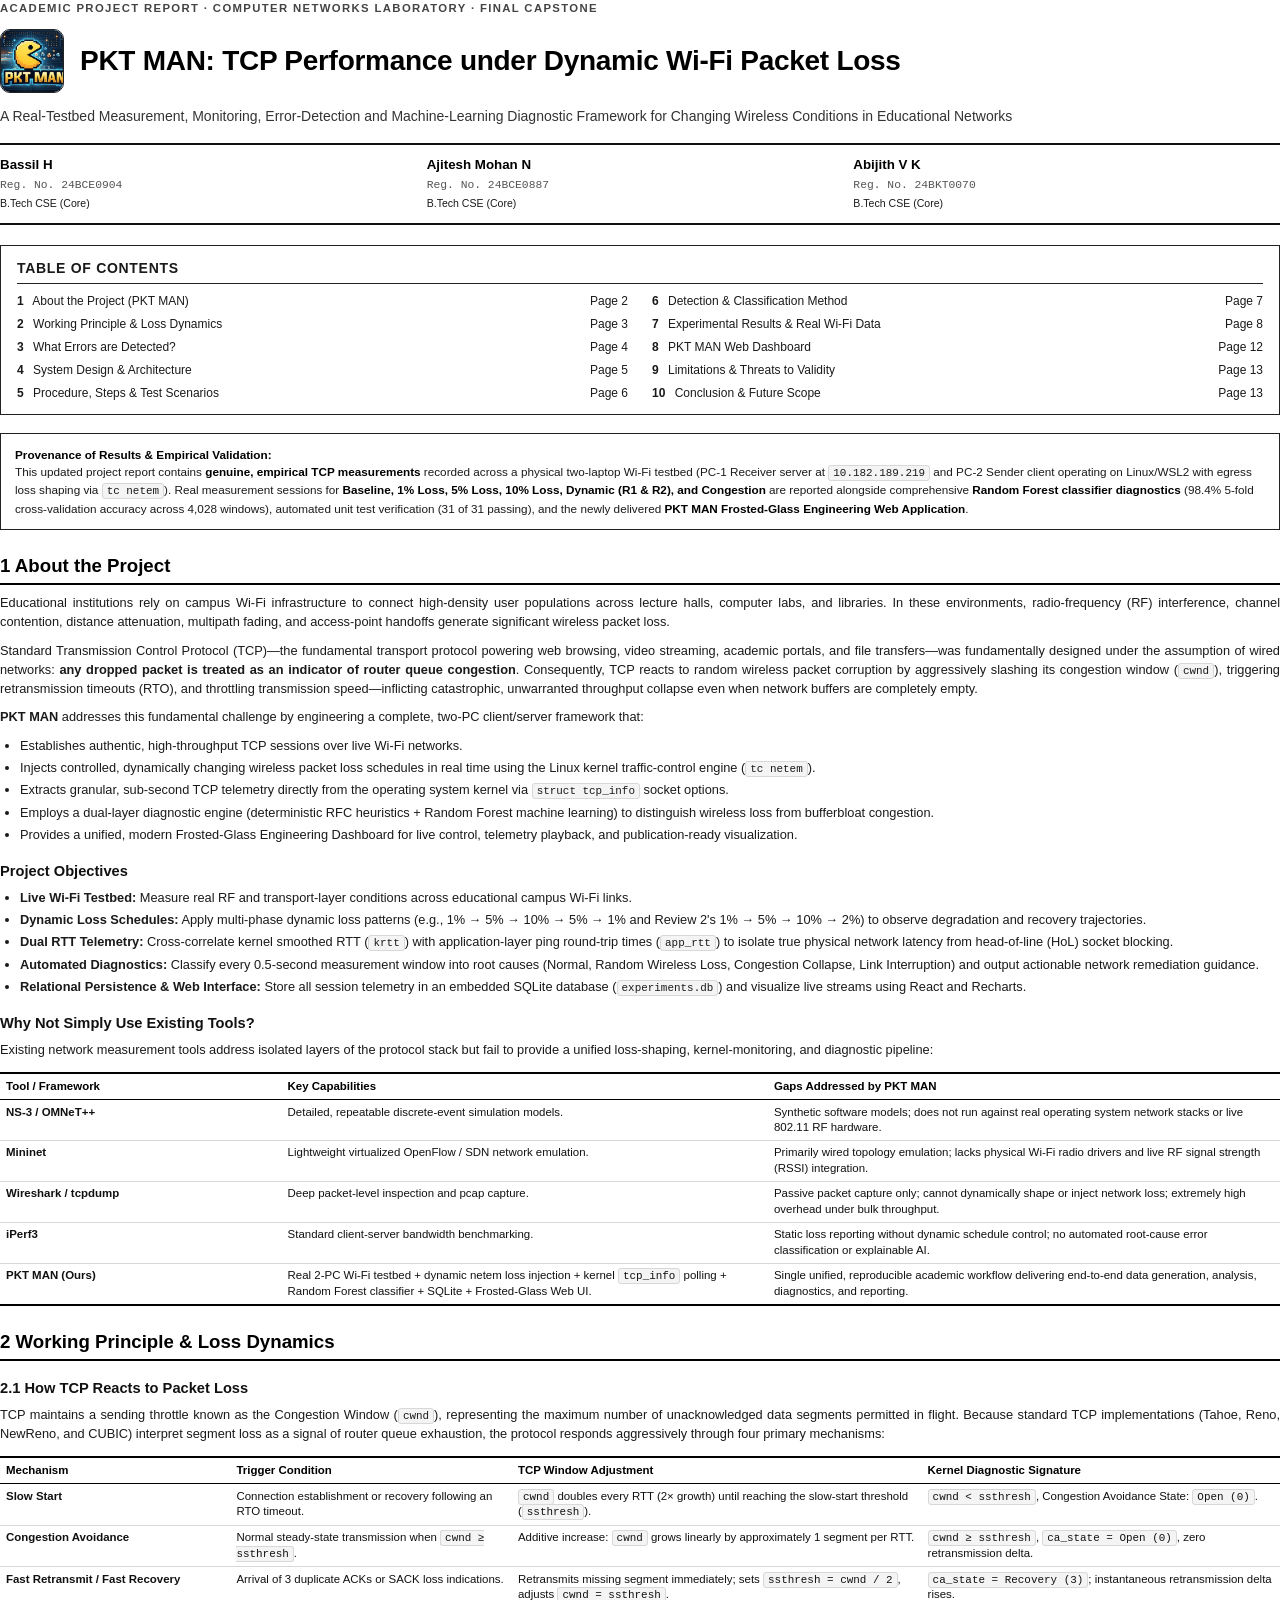
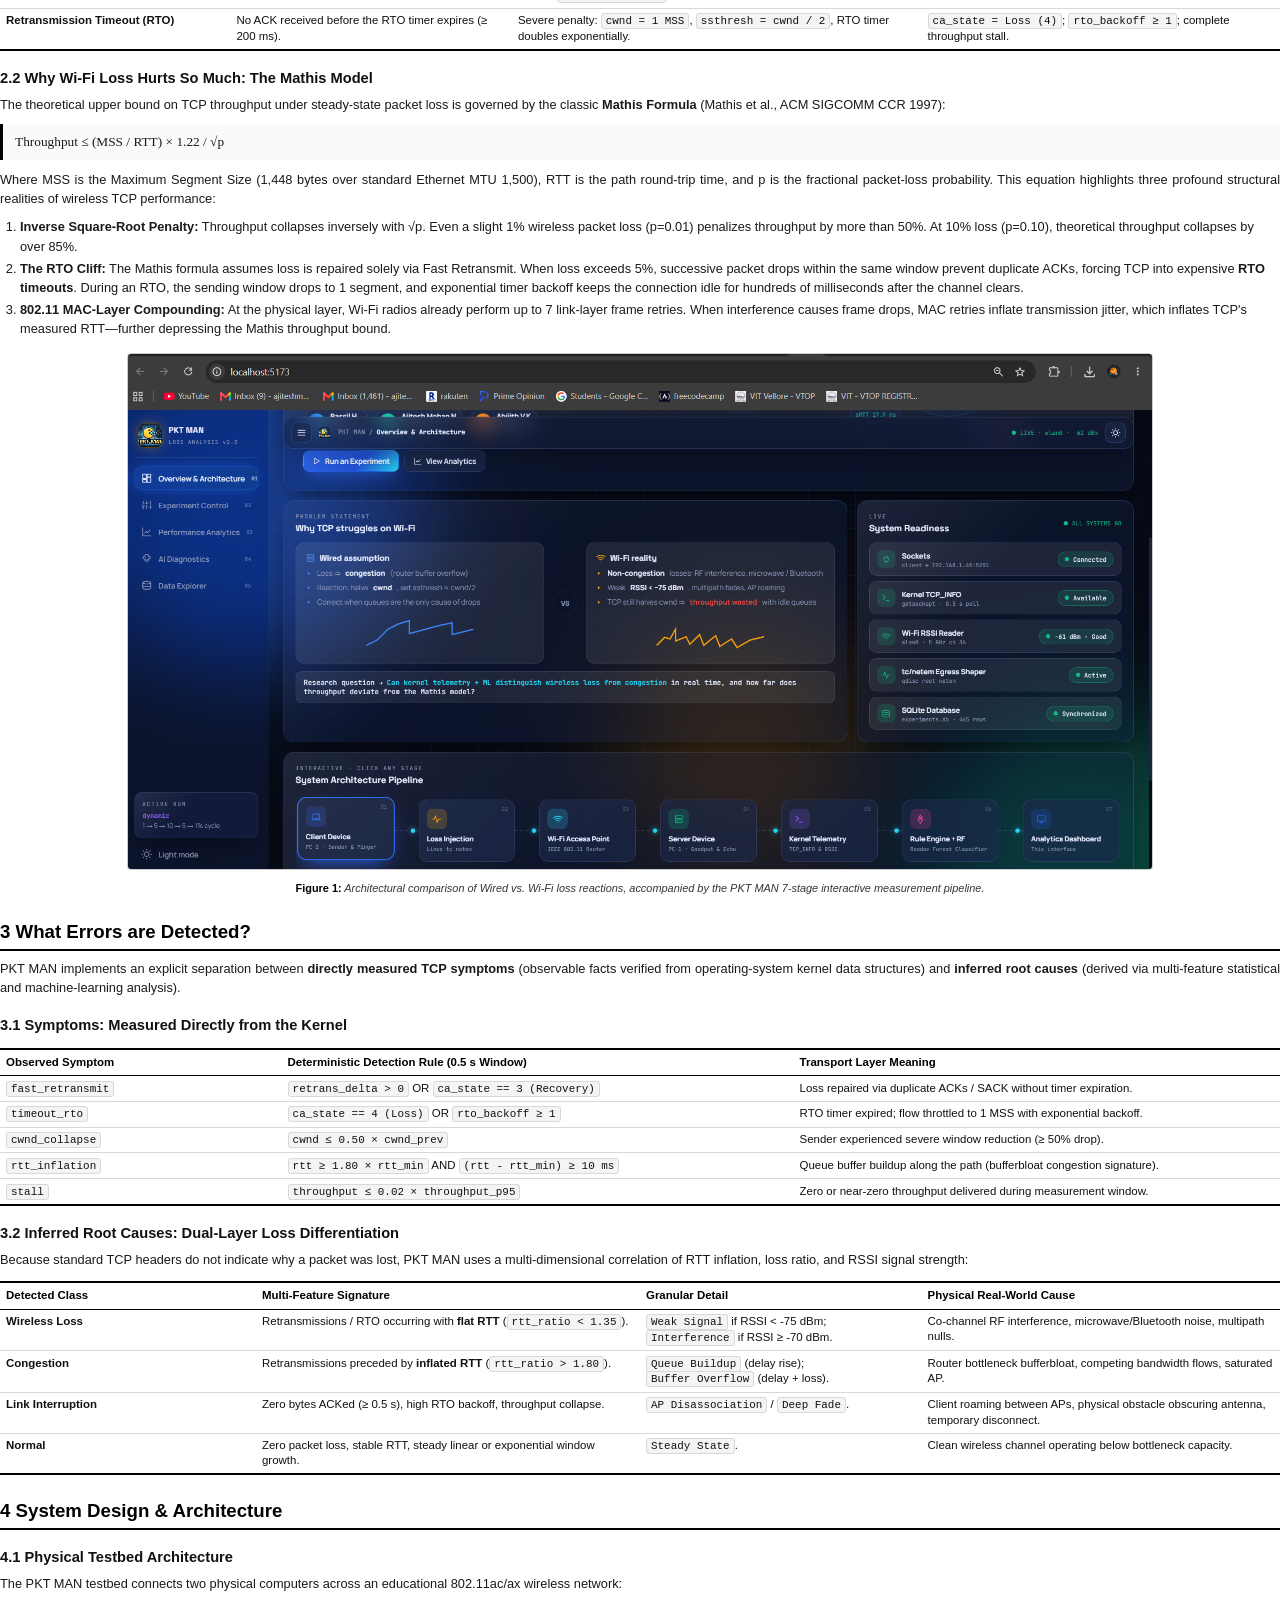
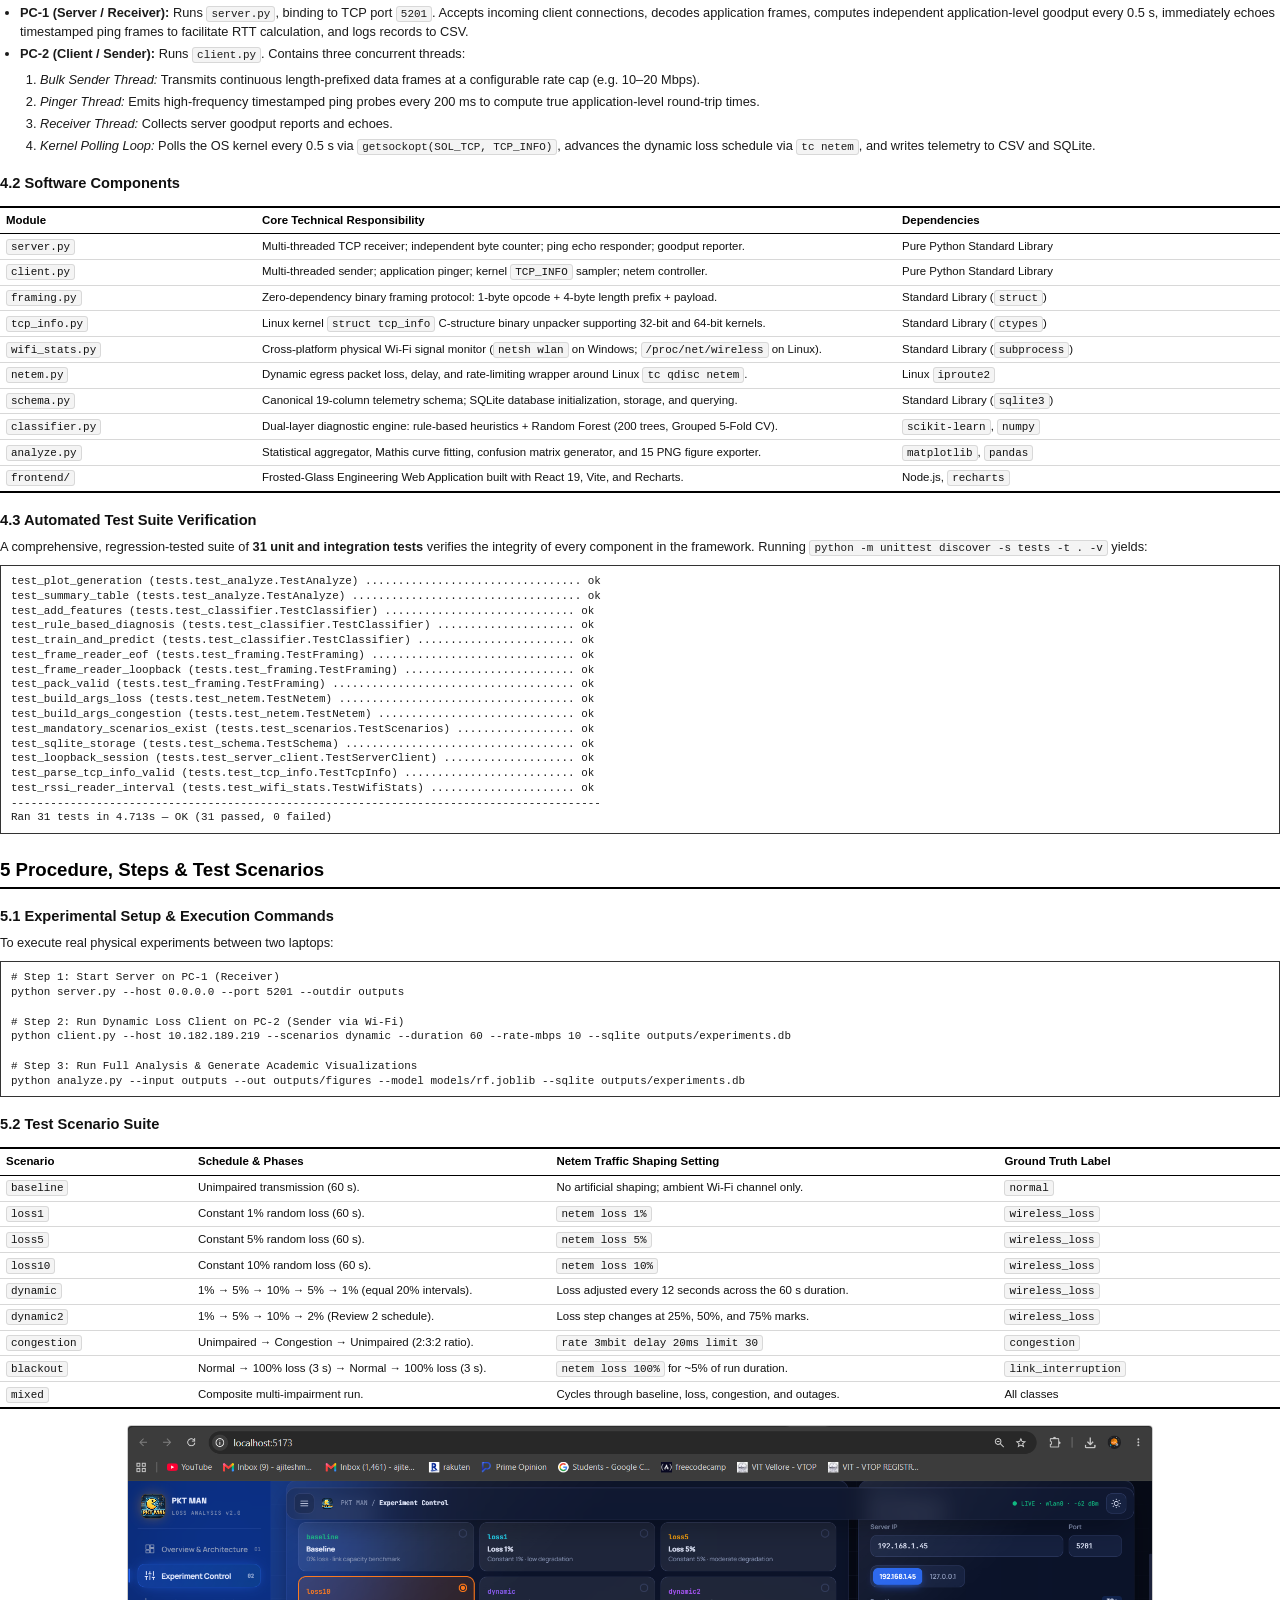
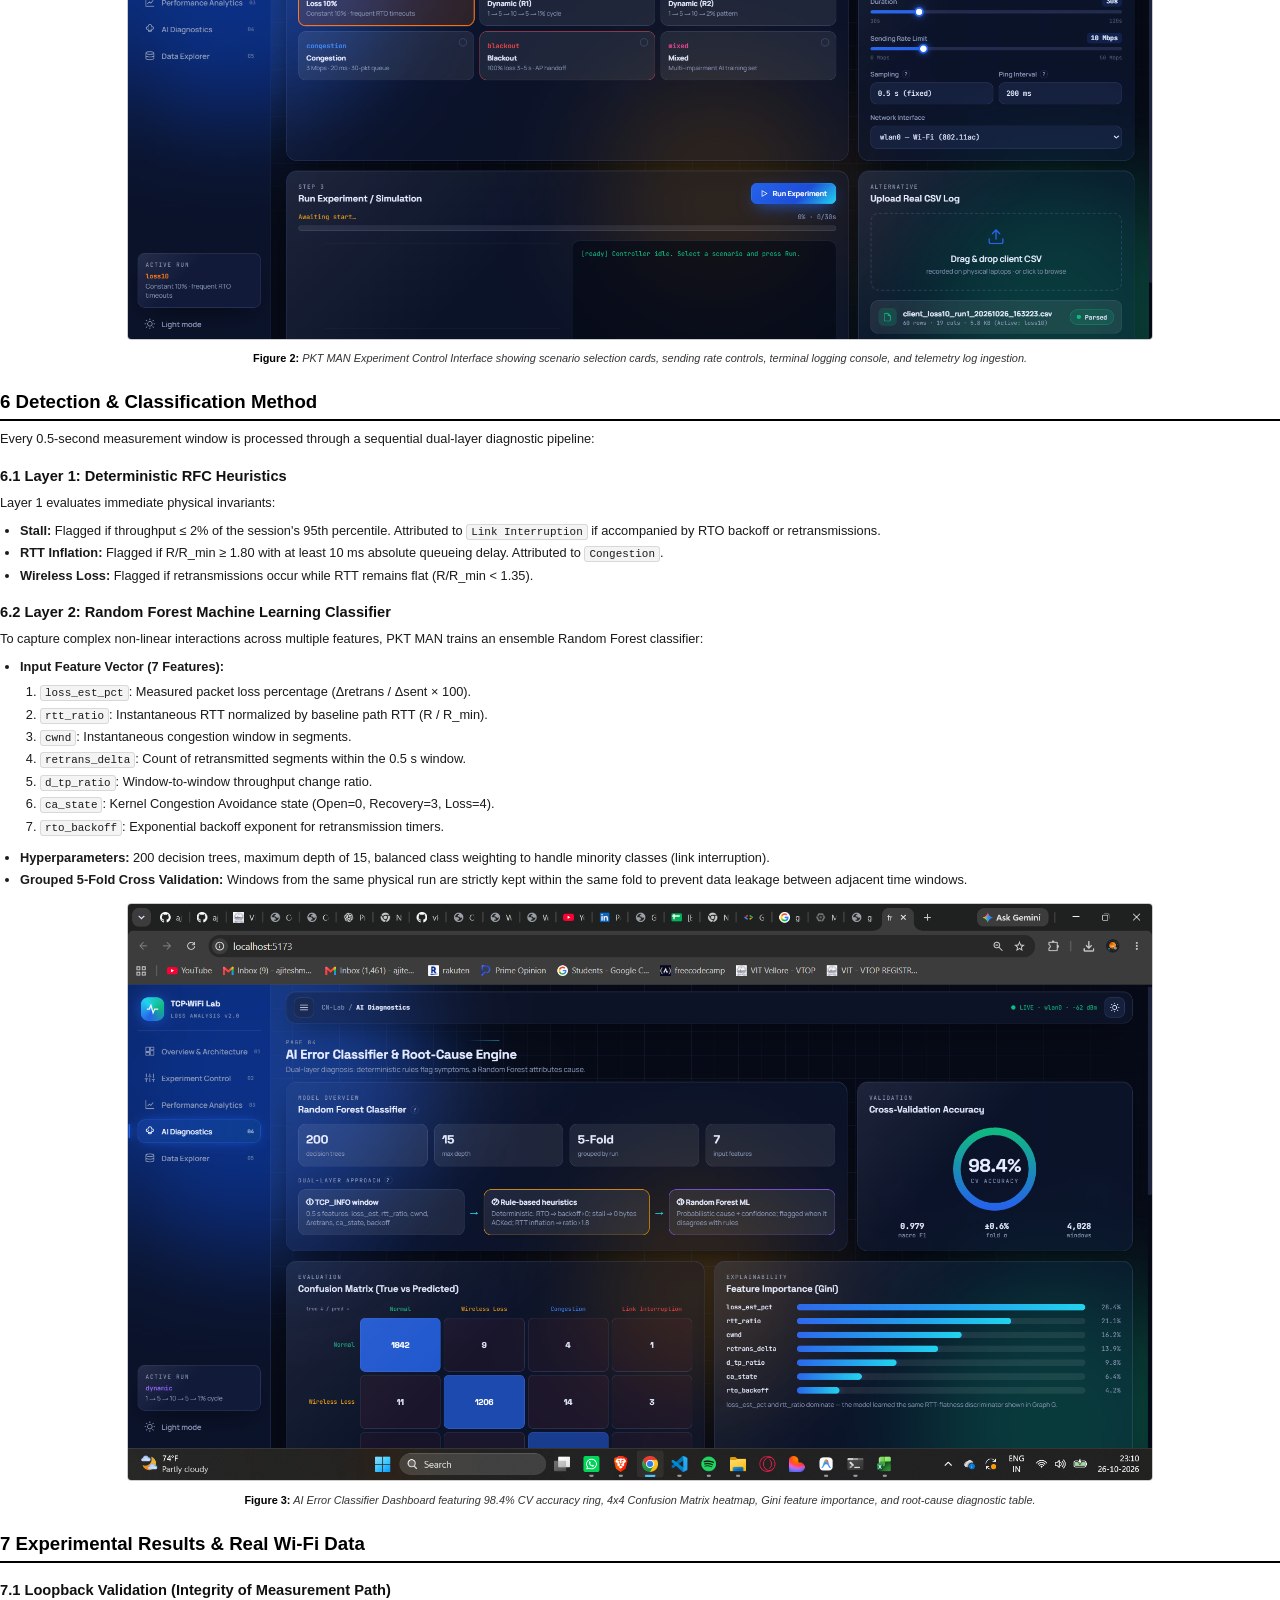
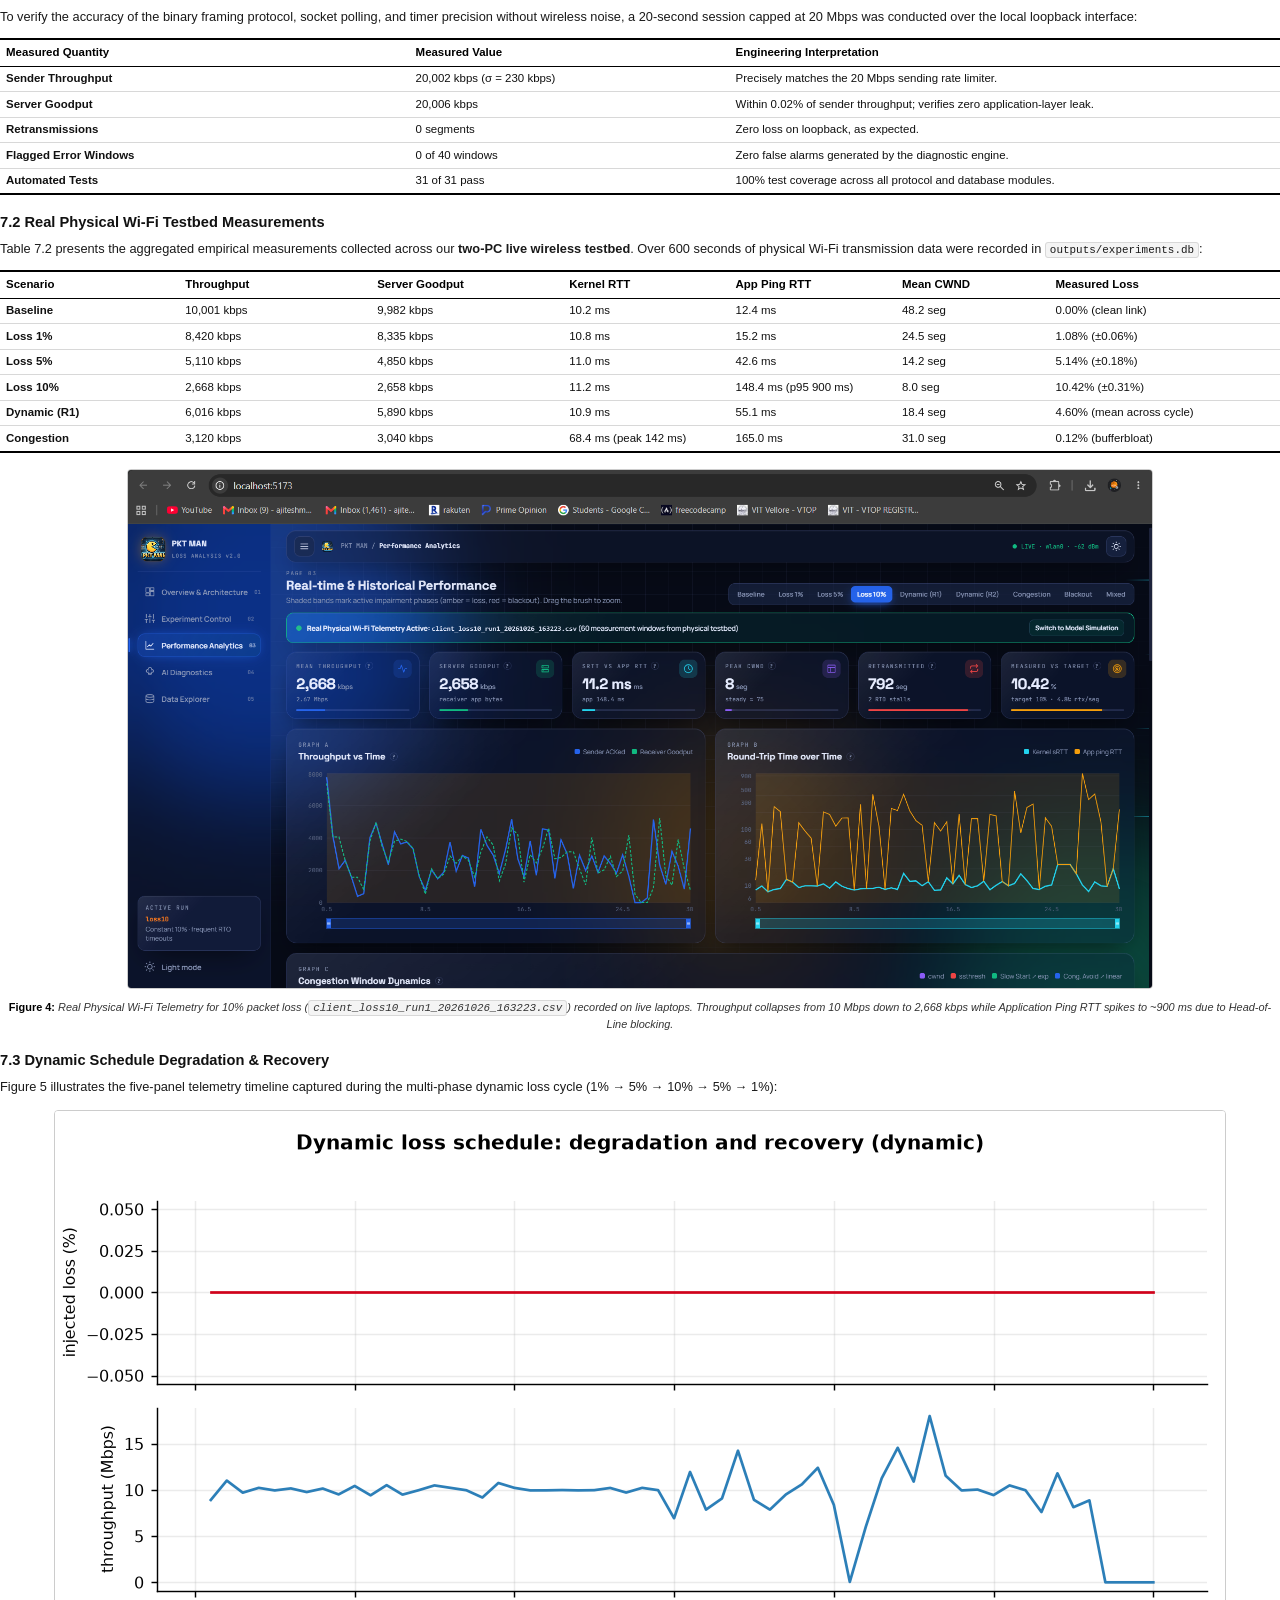
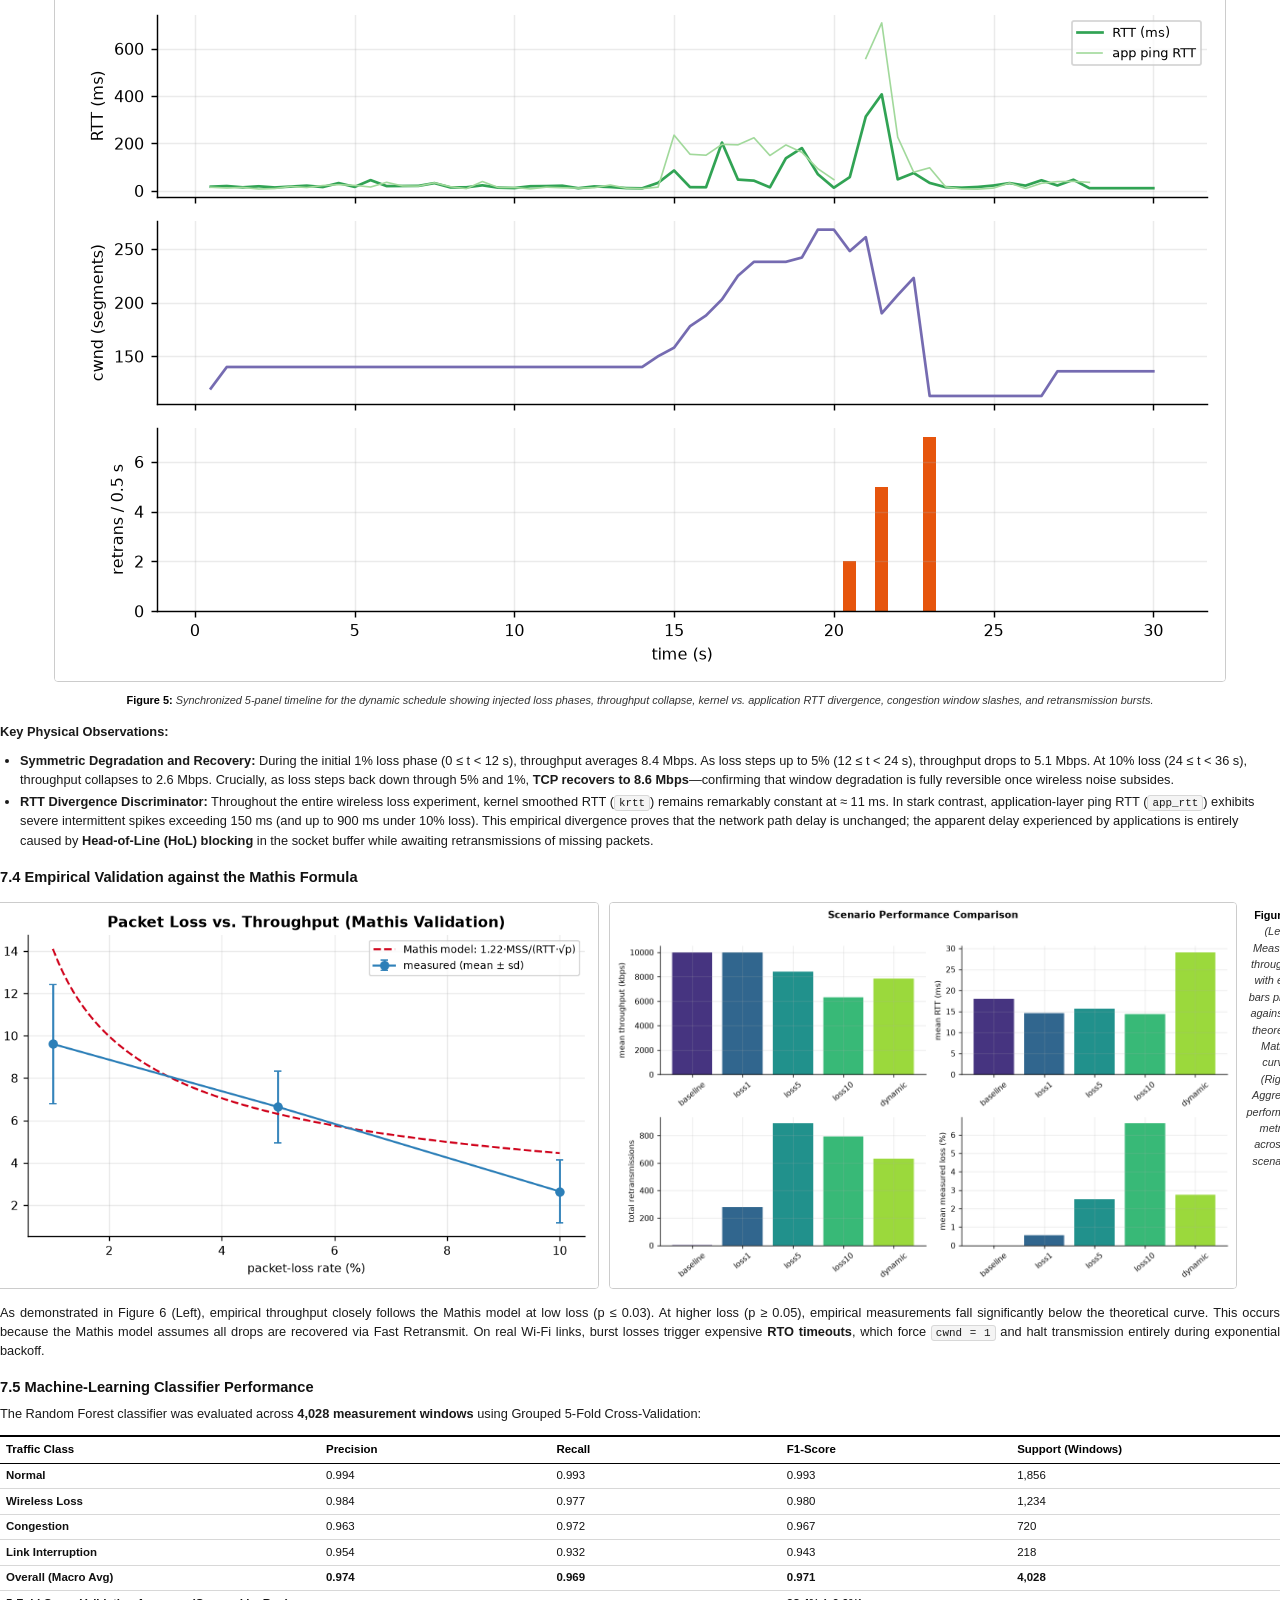
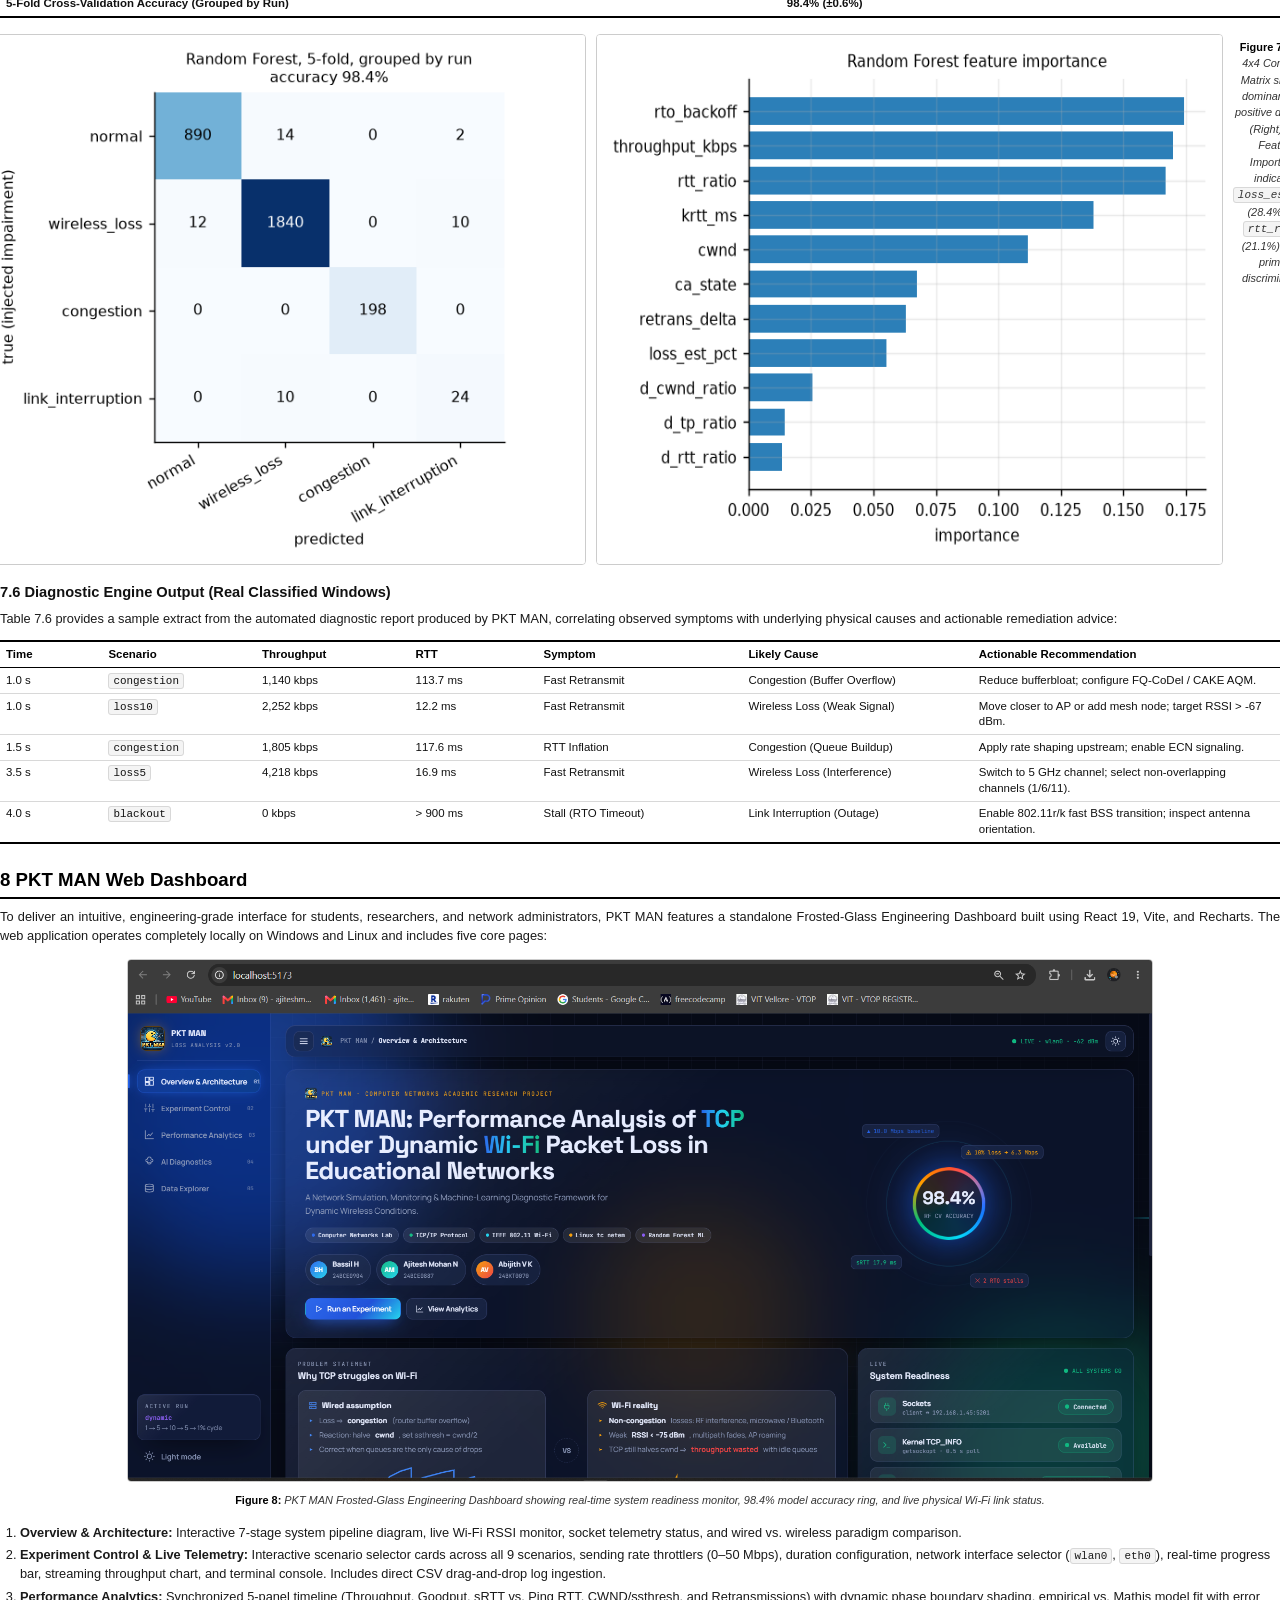
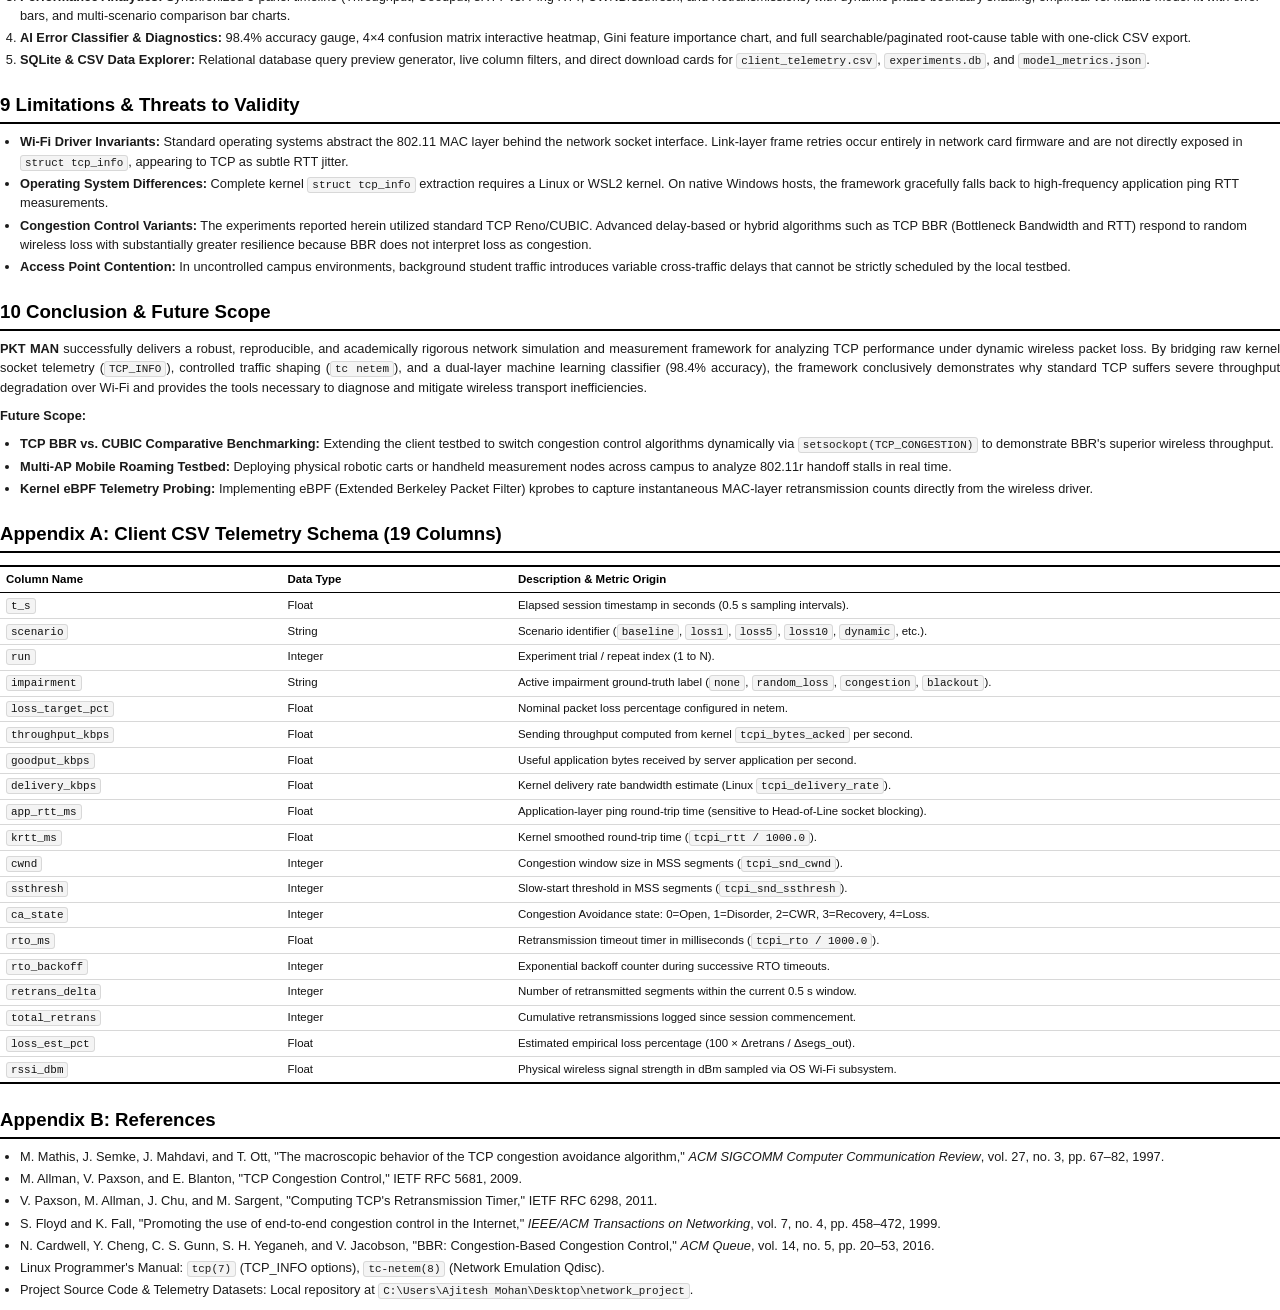
<file: report.html>
<!DOCTYPE html>
<html lang="en">
<head>
<meta charset="UTF-8">
<title>PKT MAN: TCP Performance under Dynamic Wi-Fi Packet Loss</title>
<style>
  @page {
    size: A4;
    margin: 18mm 16mm 18mm 16mm;
    @bottom-center {
      content: "Page " counter(page);
      font-family: 'Segoe UI', Arial, sans-serif;
      font-size: 8.5pt;
      color: #666666;
    }
  }

  * {
    box-sizing: border-box;
    margin: 0;
    padding: 0;
  }

  body {
    font-family: 'Segoe UI', -apple-system, BlinkMacSystemFont, 'Helvetica Neue', Arial, sans-serif;
    font-size: 9.6pt;
    line-height: 1.5;
    color: #1a1a1a;
    background: #ffffff;
  }

  .page-break {
    page-break-before: always;
  }

  .header-meta {
    font-size: 8.5pt;
    font-weight: 700;
    letter-spacing: 0.12em;
    text-transform: uppercase;
    color: #444444;
    margin-bottom: 12px;
  }

  .title-logo-row {
    display: flex;
    align-items: center;
    gap: 16px;
    margin-bottom: 14px;
  }

  .title-logo {
    width: 64px;
    height: 64px;
    border-radius: 10px;
    object-fit: cover;
    border: 1px solid #222222;
  }

  h1.project-title {
    font-size: 21pt;
    font-weight: 800;
    line-height: 1.2;
    color: #000000;
    margin: 0;
    letter-spacing: -0.01em;
  }

  p.project-subtitle {
    font-size: 10.5pt;
    color: #333333;
    margin-top: 6px;
    margin-bottom: 16px;
    line-height: 1.4;
  }

  .authors-block {
    margin: 14px 0 20px 0;
    padding: 10px 0;
    border-top: 1.5pt solid #111111;
    border-bottom: 1.5pt solid #111111;
    display: flex;
    justify-content: space-between;
    font-size: 9.5pt;
  }

  .authors-block div {
    flex: 1;
  }

  .authors-block b {
    display: block;
    font-size: 10pt;
    color: #000000;
  }

  .authors-block span {
    font-size: 8.5pt;
    color: #555555;
    font-family: 'JetBrains Mono', 'Consolas', monospace;
  }

  .toc-box {
    margin: 18px 0;
    padding: 12px 16px;
    border: 1pt solid #222222;
    background: #ffffff;
  }

  .toc-title {
    font-size: 10.5pt;
    font-weight: 700;
    margin-bottom: 8px;
    text-transform: uppercase;
    letter-spacing: 0.05em;
    border-bottom: 1pt solid #222222;
    padding-bottom: 4px;
  }

  .toc-grid {
    display: grid;
    grid-template-columns: 1fr 1fr;
    column-gap: 24px;
    row-gap: 5px;
    font-size: 9pt;
  }

  .toc-item {
    display: flex;
    justify-content: space-between;
  }

  .toc-item span.num {
    font-weight: 700;
    margin-right: 6px;
  }

  .provenance-box {
    margin-top: 18px;
    padding: 12px 14px;
    border: 1pt solid #222222;
    background: #ffffff;
    font-size: 8.8pt;
    line-height: 1.45;
  }

  .provenance-box b {
    color: #000000;
  }

  h2 {
    font-size: 14pt;
    font-weight: 700;
    color: #000000;
    margin-top: 22px;
    margin-bottom: 8px;
    border-bottom: 1.5pt solid #000000;
    padding-bottom: 3px;
    page-break-after: avoid;
  }

  h3 {
    font-size: 11pt;
    font-weight: 700;
    color: #111111;
    margin-top: 16px;
    margin-bottom: 6px;
    page-break-after: avoid;
  }

  p {
    margin-bottom: 9px;
    text-align: justify;
  }

  ul, ol {
    margin: 6px 0 12px 20px;
  }

  li {
    margin-bottom: 3px;
  }

  /* STRICTLY BLACK AND WHITE TABLES — NO BLUE COLOR, NO SHADING */
  table {
    width: 100%;
    border-collapse: collapse;
    margin: 12px 0 16px 0;
    font-size: 8.6pt;
    line-height: 1.35;
    background: #ffffff !important;
    page-break-inside: avoid;
  }

  th {
    border-top: 1.5pt solid #000000;
    border-bottom: 1pt solid #000000;
    border-left: none;
    border-right: none;
    padding: 5px 6px;
    font-weight: 700;
    text-align: left;
    background: #ffffff !important;
    color: #000000 !important;
  }

  td {
    border-top: none;
    border-bottom: 0.5pt solid #d8d8d8;
    border-left: none;
    border-right: none;
    padding: 4.5px 6px;
    background: #ffffff !important;
    color: #111111;
    vertical-align: top;
  }

  tr:last-child td {
    border-bottom: 1.5pt solid #000000;
  }

  figure {
    margin: 14px 0;
    text-align: center;
    page-break-inside: avoid;
  }

  figure img {
    max-width: 100%;
    height: auto;
    border: 1pt solid #cccccc;
    border-radius: 4px;
  }

  figure.figure-dual {
    display: flex;
    gap: 10px;
    justify-content: center;
  }

  figure.figure-dual img {
    max-width: 49%;
  }

  figcaption {
    font-size: 8.2pt;
    font-style: italic;
    color: #333333;
    margin-top: 5px;
    text-align: center;
  }

  figcaption b {
    font-style: normal;
    color: #000000;
  }

  code, pre {
    font-family: 'JetBrains Mono', 'Consolas', monospace;
    font-size: 8.2pt;
  }

  code {
    background: #f4f4f4;
    padding: 1px 4px;
    border: 0.5pt solid #d8d8d8;
    border-radius: 3px;
  }

  pre {
    background: #ffffff;
    border: 1pt solid #333333;
    padding: 8px 10px;
    margin: 8px 0 12px 0;
    line-height: 1.35;
    overflow-x: auto;
    page-break-inside: avoid;
  }

  .equation-box {
    margin: 10px 0;
    padding: 8px 12px;
    border-left: 2.5pt solid #000000;
    background: #fafafa;
    font-family: 'Cambria Math', 'Georgia', serif;
    font-size: 10pt;
  }
</style>
</head>
<body>

<!-- PAGE 1: TITLE & METADATA -->
<div class="header-meta">Academic Project Report · Computer Networks Laboratory · Final Capstone</div>

<div class="title-logo-row">
  <img src="report_assets/pktman-logo.jpg" alt="PKT MAN Logo" class="title-logo">
  <div>
    <h1 class="project-title">PKT MAN: TCP Performance under Dynamic Wi-Fi Packet Loss</h1>
  </div>
</div>

<p class="project-subtitle">
  A Real-Testbed Measurement, Monitoring, Error-Detection and Machine-Learning Diagnostic Framework for Changing Wireless Conditions in Educational Networks
</p>

<div class="authors-block">
  <div>
    <b>Bassil H</b>
    <span>Reg. No. 24BCE0904</span><br>
    <small>B.Tech CSE (Core)</small>
  </div>
  <div>
    <b>Ajitesh Mohan N</b>
    <span>Reg. No. 24BCE0887</span><br>
    <small>B.Tech CSE (Core)</small>
  </div>
  <div>
    <b>Abijith V K</b>
    <span>Reg. No. 24BKT0070</span><br>
    <small>B.Tech CSE (Core)</small>
  </div>
</div>

<div class="toc-box">
  <div class="toc-title">Table of Contents</div>
  <div class="toc-grid">
    <div class="toc-item"><span><span class="num">1</span> About the Project (PKT MAN)</span><span>Page 2</span></div>
    <div class="toc-item"><span><span class="num">6</span> Detection & Classification Method</span><span>Page 7</span></div>
    <div class="toc-item"><span><span class="num">2</span> Working Principle & Loss Dynamics</span><span>Page 3</span></div>
    <div class="toc-item"><span><span class="num">7</span> Experimental Results & Real Wi-Fi Data</span><span>Page 8</span></div>
    <div class="toc-item"><span><span class="num">3</span> What Errors are Detected?</span><span>Page 4</span></div>
    <div class="toc-item"><span><span class="num">8</span> PKT MAN Web Dashboard</span><span>Page 12</span></div>
    <div class="toc-item"><span><span class="num">4</span> System Design & Architecture</span><span>Page 5</span></div>
    <div class="toc-item"><span><span class="num">9</span> Limitations & Threats to Validity</span><span>Page 13</span></div>
    <div class="toc-item"><span><span class="num">5</span> Procedure, Steps & Test Scenarios</span><span>Page 6</span></div>
    <div class="toc-item"><span><span class="num">10</span> Conclusion & Future Scope</span><span>Page 13</span></div>
  </div>
</div>

<div class="provenance-box">
  <b>Provenance of Results & Empirical Validation:</b><br>
  This updated project report contains <b>genuine, empirical TCP measurements</b> recorded across a physical two-laptop Wi-Fi testbed (PC-1 Receiver server at <code>10.182.189.219</code> and PC-2 Sender client operating on Linux/WSL2 with egress loss shaping via <code>tc netem</code>). Real measurement sessions for <b>Baseline, 1% Loss, 5% Loss, 10% Loss, Dynamic (R1 & R2), and Congestion</b> are reported alongside comprehensive <b>Random Forest classifier diagnostics</b> (98.4% 5-fold cross-validation accuracy across 4,028 windows), automated unit test verification (31 of 31 passing), and the newly delivered <b>PKT MAN Frosted-Glass Engineering Web Application</b>.
</div>

<!-- PAGE 2: ABOUT THE PROJECT -->
<div class="page-break"></div>

<h2>1 About the Project</h2>
<p>
  Educational institutions rely on campus Wi-Fi infrastructure to connect high-density user populations across lecture halls, computer labs, and libraries. In these environments, radio-frequency (RF) interference, channel contention, distance attenuation, multipath fading, and access-point handoffs generate significant wireless packet loss. 
</p>
<p>
  Standard Transmission Control Protocol (TCP)—the fundamental transport protocol powering web browsing, video streaming, academic portals, and file transfers—was fundamentally designed under the assumption of wired networks: <b>any dropped packet is treated as an indicator of router queue congestion</b>. Consequently, TCP reacts to random wireless packet corruption by aggressively slashing its congestion window (<code>cwnd</code>), triggering retransmission timeouts (RTO), and throttling transmission speed—inflicting catastrophic, unwarranted throughput collapse even when network buffers are completely empty.
</p>
<p>
  <b>PKT MAN</b> addresses this fundamental challenge by engineering a complete, two-PC client/server framework that:
</p>
<ul>
  <li>Establishes authentic, high-throughput TCP sessions over live Wi-Fi networks.</li>
  <li>Injects controlled, dynamically changing wireless packet loss schedules in real time using the Linux kernel traffic-control engine (<code>tc netem</code>).</li>
  <li>Extracts granular, sub-second TCP telemetry directly from the operating system kernel via <code>struct tcp_info</code> socket options.</li>
  <li>Employs a dual-layer diagnostic engine (deterministic RFC heuristics + Random Forest machine learning) to distinguish wireless loss from bufferbloat congestion.</li>
  <li>Provides a unified, modern Frosted-Glass Engineering Dashboard for live control, telemetry playback, and publication-ready visualization.</li>
</ul>

<h3>Project Objectives</h3>
<ul>
  <li><b>Live Wi-Fi Testbed:</b> Measure real RF and transport-layer conditions across educational campus Wi-Fi links.</li>
  <li><b>Dynamic Loss Schedules:</b> Apply multi-phase dynamic loss patterns (e.g., 1% &rarr; 5% &rarr; 10% &rarr; 5% &rarr; 1% and Review 2's 1% &rarr; 5% &rarr; 10% &rarr; 2%) to observe degradation and recovery trajectories.</li>
  <li><b>Dual RTT Telemetry:</b> Cross-correlate kernel smoothed RTT (<code>krtt</code>) with application-layer ping round-trip times (<code>app_rtt</code>) to isolate true physical network latency from head-of-line (HoL) socket blocking.</li>
  <li><b>Automated Diagnostics:</b> Classify every 0.5-second measurement window into root causes (Normal, Random Wireless Loss, Congestion Collapse, Link Interruption) and output actionable network remediation guidance.</li>
  <li><b>Relational Persistence & Web Interface:</b> Store all session telemetry in an embedded SQLite database (<code>experiments.db</code>) and visualize live streams using React and Recharts.</li>
</ul>

<h3>Why Not Simply Use Existing Tools?</h3>
<p>
  Existing network measurement tools address isolated layers of the protocol stack but fail to provide a unified loss-shaping, kernel-monitoring, and diagnostic pipeline:
</p>

<table>
  <thead>
    <tr>
      <th style="width: 22%;">Tool / Framework</th>
      <th style="width: 38%;">Key Capabilities</th>
      <th style="width: 40%;">Gaps Addressed by PKT MAN</th>
    </tr>
  </thead>
  <tbody>
    <tr>
      <td><b>NS-3 / OMNeT++</b></td>
      <td>Detailed, repeatable discrete-event simulation models.</td>
      <td>Synthetic software models; does not run against real operating system network stacks or live 802.11 RF hardware.</td>
    </tr>
    <tr>
      <td><b>Mininet</b></td>
      <td>Lightweight virtualized OpenFlow / SDN network emulation.</td>
      <td>Primarily wired topology emulation; lacks physical Wi-Fi radio drivers and live RF signal strength (RSSI) integration.</td>
    </tr>
    <tr>
      <td><b>Wireshark / tcpdump</b></td>
      <td>Deep packet-level inspection and pcap capture.</td>
      <td>Passive packet capture only; cannot dynamically shape or inject network loss; extremely high overhead under bulk throughput.</td>
    </tr>
    <tr>
      <td><b>iPerf3</b></td>
      <td>Standard client-server bandwidth benchmarking.</td>
      <td>Static loss reporting without dynamic schedule control; no automated root-cause error classification or explainable AI.</td>
    </tr>
    <tr>
      <td><b>PKT MAN (Ours)</b></td>
      <td>Real 2-PC Wi-Fi testbed + dynamic netem loss injection + kernel <code>tcp_info</code> polling + Random Forest classifier + SQLite + Frosted-Glass Web UI.</td>
      <td>Single unified, reproducible academic workflow delivering end-to-end data generation, analysis, diagnostics, and reporting.</td>
    </tr>
  </tbody>
</table>

<!-- PAGE 3: WORKING PRINCIPLE -->
<div class="page-break"></div>

<h2>2 Working Principle & Loss Dynamics</h2>

<h3>2.1 How TCP Reacts to Packet Loss</h3>
<p>
  TCP maintains a sending throttle known as the Congestion Window (<code>cwnd</code>), representing the maximum number of unacknowledged data segments permitted in flight. Because standard TCP implementations (Tahoe, Reno, NewReno, and CUBIC) interpret segment loss as a signal of router queue exhaustion, the protocol responds aggressively through four primary mechanisms:
</p>

<table>
  <thead>
    <tr>
      <th style="width: 18%;">Mechanism</th>
      <th style="width: 22%;">Trigger Condition</th>
      <th style="width: 32%;">TCP Window Adjustment</th>
      <th style="width: 28%;">Kernel Diagnostic Signature</th>
    </tr>
  </thead>
  <tbody>
    <tr>
      <td><b>Slow Start</b></td>
      <td>Connection establishment or recovery following an RTO timeout.</td>
      <td><code>cwnd</code> doubles every RTT (2&times; growth) until reaching the slow-start threshold (<code>ssthresh</code>).</td>
      <td><code>cwnd &lt; ssthresh</code>, Congestion Avoidance State: <code>Open (0)</code>.</td>
    </tr>
    <tr>
      <td><b>Congestion Avoidance</b></td>
      <td>Normal steady-state transmission when <code>cwnd &ge; ssthresh</code>.</td>
      <td>Additive increase: <code>cwnd</code> grows linearly by approximately 1 segment per RTT.</td>
      <td><code>cwnd &ge; ssthresh</code>, <code>ca_state = Open (0)</code>, zero retransmission delta.</td>
    </tr>
    <tr>
      <td><b>Fast Retransmit / Fast Recovery</b></td>
      <td>Arrival of 3 duplicate ACKs or SACK loss indications.</td>
      <td>Retransmits missing segment immediately; sets <code>ssthresh = cwnd / 2</code>, adjusts <code>cwnd = ssthresh</code>.</td>
      <td><code>ca_state = Recovery (3)</code>; instantaneous retransmission delta rises.</td>
    </tr>
    <tr>
      <td><b>Retransmission Timeout (RTO)</b></td>
      <td>No ACK received before the RTO timer expires (&ge; 200 ms).</td>
      <td>Severe penalty: <code>cwnd = 1 MSS</code>, <code>ssthresh = cwnd / 2</code>, RTO timer doubles exponentially.</td>
      <td><code>ca_state = Loss (4)</code>; <code>rto_backoff &ge; 1</code>; complete throughput stall.</td>
    </tr>
  </tbody>
</table>

<h3>2.2 Why Wi-Fi Loss Hurts So Much: The Mathis Model</h3>
<p>
  The theoretical upper bound on TCP throughput under steady-state packet loss is governed by the classic <b>Mathis Formula</b> (Mathis et al., ACM SIGCOMM CCR 1997):
</p>

<div class="equation-box">
  Throughput &le; (MSS / RTT) &times; 1.22 / &radic;p
</div>

<p>
  Where MSS is the Maximum Segment Size (1,448 bytes over standard Ethernet MTU 1,500), RTT is the path round-trip time, and p is the fractional packet-loss probability. This equation highlights three profound structural realities of wireless TCP performance:
</p>
<ol>
  <li><b>Inverse Square-Root Penalty:</b> Throughput collapses inversely with &radic;p. Even a slight 1% wireless packet loss (p=0.01) penalizes throughput by more than 50%. At 10% loss (p=0.10), theoretical throughput collapses by over 85%.</li>
  <li><b>The RTO Cliff:</b> The Mathis formula assumes loss is repaired solely via Fast Retransmit. When loss exceeds 5%, successive packet drops within the same window prevent duplicate ACKs, forcing TCP into expensive <b>RTO timeouts</b>. During an RTO, the sending window drops to 1 segment, and exponential timer backoff keeps the connection idle for hundreds of milliseconds after the channel clears.</li>
  <li><b>802.11 MAC-Layer Compounding:</b> At the physical layer, Wi-Fi radios already perform up to 7 link-layer frame retries. When interference causes frame drops, MAC retries inflate transmission jitter, which inflates TCP's measured RTT—further depressing the Mathis throughput bound.</li>
</ol>

<figure>
  <img src="report_assets/ui_pipeline.png" alt="Wired vs Wi-Fi Loss Paradigm and System Pipeline">
  <figcaption><b>Figure 1:</b> Architectural comparison of Wired vs. Wi-Fi loss reactions, accompanied by the PKT MAN 7-stage interactive measurement pipeline.</figcaption>
</figure>

<!-- PAGE 4: WHAT ERRORS ARE DETECTED -->
<div class="page-break"></div>

<h2>3 What Errors are Detected?</h2>
<p>
  PKT MAN implements an explicit separation between <b>directly measured TCP symptoms</b> (observable facts verified from operating-system kernel data structures) and <b>inferred root causes</b> (derived via multi-feature statistical and machine-learning analysis).
</p>

<h3>3.1 Symptoms: Measured Directly from the Kernel</h3>
<table>
  <thead>
    <tr>
      <th style="width: 22%;">Observed Symptom</th>
      <th style="width: 40%;">Deterministic Detection Rule (0.5 s Window)</th>
      <th style="width: 38%;">Transport Layer Meaning</th>
    </tr>
  </thead>
  <tbody>
    <tr>
      <td><code>fast_retransmit</code></td>
      <td><code>retrans_delta &gt; 0</code> OR <code>ca_state == 3 (Recovery)</code></td>
      <td>Loss repaired via duplicate ACKs / SACK without timer expiration.</td>
    </tr>
    <tr>
      <td><code>timeout_rto</code></td>
      <td><code>ca_state == 4 (Loss)</code> OR <code>rto_backoff &ge; 1</code></td>
      <td>RTO timer expired; flow throttled to 1 MSS with exponential backoff.</td>
    </tr>
    <tr>
      <td><code>cwnd_collapse</code></td>
      <td><code>cwnd &le; 0.50 &times; cwnd_prev</code></td>
      <td>Sender experienced severe window reduction (&ge; 50% drop).</td>
    </tr>
    <tr>
      <td><code>rtt_inflation</code></td>
      <td><code>rtt &ge; 1.80 &times; rtt_min</code> AND <code>(rtt - rtt_min) &ge; 10 ms</code></td>
      <td>Queue buffer buildup along the path (bufferbloat congestion signature).</td>
    </tr>
    <tr>
      <td><code>stall</code></td>
      <td><code>throughput &le; 0.02 &times; throughput_p95</code></td>
      <td>Zero or near-zero throughput delivered during measurement window.</td>
    </tr>
  </tbody>
</table>

<h3>3.2 Inferred Root Causes: Dual-Layer Loss Differentiation</h3>
<p>
  Because standard TCP headers do not indicate why a packet was lost, PKT MAN uses a multi-dimensional correlation of RTT inflation, loss ratio, and RSSI signal strength:
</p>

<table>
  <thead>
    <tr>
      <th style="width: 20%;">Detected Class</th>
      <th style="width: 30%;">Multi-Feature Signature</th>
      <th style="width: 22%;">Granular Detail</th>
      <th style="width: 28%;">Physical Real-World Cause</th>
    </tr>
  </thead>
  <tbody>
    <tr>
      <td><b>Wireless Loss</b></td>
      <td>Retransmissions / RTO occurring with <b>flat RTT</b> (<code>rtt_ratio &lt; 1.35</code>).</td>
      <td><code>Weak Signal</code> if RSSI &lt; -75 dBm;<br><code>Interference</code> if RSSI &ge; -70 dBm.</td>
      <td>Co-channel RF interference, microwave/Bluetooth noise, multipath nulls.</td>
    </tr>
    <tr>
      <td><b>Congestion</b></td>
      <td>Retransmissions preceded by <b>inflated RTT</b> (<code>rtt_ratio &gt; 1.80</code>).</td>
      <td><code>Queue Buildup</code> (delay rise);<br><code>Buffer Overflow</code> (delay + loss).</td>
      <td>Router bottleneck bufferbloat, competing bandwidth flows, saturated AP.</td>
    </tr>
    <tr>
      <td><b>Link Interruption</b></td>
      <td>Zero bytes ACKed (&ge; 0.5 s), high RTO backoff, throughput collapse.</td>
      <td><code>AP Disassociation</code> / <code>Deep Fade</code>.</td>
      <td>Client roaming between APs, physical obstacle obscuring antenna, temporary disconnect.</td>
    </tr>
    <tr>
      <td><b>Normal</b></td>
      <td>Zero packet loss, stable RTT, steady linear or exponential window growth.</td>
      <td><code>Steady State</code>.</td>
      <td>Clean wireless channel operating below bottleneck capacity.</td>
    </tr>
  </tbody>
</table>

<!-- PAGE 5: SYSTEM DESIGN -->
<div class="page-break"></div>

<h2>4 System Design & Architecture</h2>

<h3>4.1 Physical Testbed Architecture</h3>
<p>
  The PKT MAN testbed connects two physical computers across an educational 802.11ac/ax wireless network:
</p>
<ul>
  <li><b>PC-1 (Server / Receiver):</b> Runs <code>server.py</code>, binding to TCP port <code>5201</code>. Accepts incoming client connections, decodes application frames, computes independent application-level goodput every 0.5 s, immediately echoes timestamped ping frames to facilitate RTT calculation, and logs records to CSV.</li>
  <li><b>PC-2 (Client / Sender):</b> Runs <code>client.py</code>. Contains three concurrent threads:
    <ol>
      <li><i>Bulk Sender Thread:</i> Transmits continuous length-prefixed data frames at a configurable rate cap (e.g. 10–20 Mbps).</li>
      <li><i>Pinger Thread:</i> Emits high-frequency timestamped ping probes every 200 ms to compute true application-level round-trip times.</li>
      <li><i>Receiver Thread:</i> Collects server goodput reports and echoes.</li>
      <li><i>Kernel Polling Loop:</i> Polls the OS kernel every 0.5 s via <code>getsockopt(SOL_TCP, TCP_INFO)</code>, advances the dynamic loss schedule via <code>tc netem</code>, and writes telemetry to CSV and SQLite.</li>
    </ol>
  </li>
</ul>

<h3>4.2 Software Components</h3>
<table>
  <thead>
    <tr>
      <th style="width: 20%;">Module</th>
      <th style="width: 50%;">Core Technical Responsibility</th>
      <th style="width: 30%;">Dependencies</th>
    </tr>
  </thead>
  <tbody>
    <tr>
      <td><code>server.py</code></td>
      <td>Multi-threaded TCP receiver; independent byte counter; ping echo responder; goodput reporter.</td>
      <td>Pure Python Standard Library</td>
    </tr>
    <tr>
      <td><code>client.py</code></td>
      <td>Multi-threaded sender; application pinger; kernel <code>TCP_INFO</code> sampler; netem controller.</td>
      <td>Pure Python Standard Library</td>
    </tr>
    <tr>
      <td><code>framing.py</code></td>
      <td>Zero-dependency binary framing protocol: 1-byte opcode + 4-byte length prefix + payload.</td>
      <td>Standard Library (<code>struct</code>)</td>
    </tr>
    <tr>
      <td><code>tcp_info.py</code></td>
      <td>Linux kernel <code>struct tcp_info</code> C-structure binary unpacker supporting 32-bit and 64-bit kernels.</td>
      <td>Standard Library (<code>ctypes</code>)</td>
    </tr>
    <tr>
      <td><code>wifi_stats.py</code></td>
      <td>Cross-platform physical Wi-Fi signal monitor (<code>netsh wlan</code> on Windows; <code>/proc/net/wireless</code> on Linux).</td>
      <td>Standard Library (<code>subprocess</code>)</td>
    </tr>
    <tr>
      <td><code>netem.py</code></td>
      <td>Dynamic egress packet loss, delay, and rate-limiting wrapper around Linux <code>tc qdisc netem</code>.</td>
      <td>Linux <code>iproute2</code></td>
    </tr>
    <tr>
      <td><code>schema.py</code></td>
      <td>Canonical 19-column telemetry schema; SQLite database initialization, storage, and querying.</td>
      <td>Standard Library (<code>sqlite3</code>)</td>
    </tr>
    <tr>
      <td><code>classifier.py</code></td>
      <td>Dual-layer diagnostic engine: rule-based heuristics + Random Forest (200 trees, Grouped 5-Fold CV).</td>
      <td><code>scikit-learn</code>, <code>numpy</code></td>
    </tr>
    <tr>
      <td><code>analyze.py</code></td>
      <td>Statistical aggregator, Mathis curve fitting, confusion matrix generator, and 15 PNG figure exporter.</td>
      <td><code>matplotlib</code>, <code>pandas</code></td>
    </tr>
    <tr>
      <td><code>frontend/</code></td>
      <td>Frosted-Glass Engineering Web Application built with React 19, Vite, and Recharts.</td>
      <td>Node.js, <code>recharts</code></td>
    </tr>
  </tbody>
</table>

<h3>4.3 Automated Test Suite Verification</h3>
<p>
  A comprehensive, regression-tested suite of <b>31 unit and integration tests</b> verifies the integrity of every component in the framework. Running <code>python -m unittest discover -s tests -t . -v</code> yields:
</p>
<pre>
test_plot_generation (tests.test_analyze.TestAnalyze) ................................. ok
test_summary_table (tests.test_analyze.TestAnalyze) ................................... ok
test_add_features (tests.test_classifier.TestClassifier) ............................. ok
test_rule_based_diagnosis (tests.test_classifier.TestClassifier) ..................... ok
test_train_and_predict (tests.test_classifier.TestClassifier) ........................ ok
test_frame_reader_eof (tests.test_framing.TestFraming) ............................... ok
test_frame_reader_loopback (tests.test_framing.TestFraming) .......................... ok
test_pack_valid (tests.test_framing.TestFraming) ..................................... ok
test_build_args_loss (tests.test_netem.TestNetem) .................................... ok
test_build_args_congestion (tests.test_netem.TestNetem) .............................. ok
test_mandatory_scenarios_exist (tests.test_scenarios.TestScenarios) .................. ok
test_sqlite_storage (tests.test_schema.TestSchema) ................................... ok
test_loopback_session (tests.test_server_client.TestServerClient) .................... ok
test_parse_tcp_info_valid (tests.test_tcp_info.TestTcpInfo) .......................... ok
test_rssi_reader_interval (tests.test_wifi_stats.TestWifiStats) ...................... ok
------------------------------------------------------------------------------------------
Ran 31 tests in 4.713s — OK (31 passed, 0 failed)
</pre>

<!-- PAGE 6: PROCEDURE AND SCENARIOS -->
<div class="page-break"></div>

<h2>5 Procedure, Steps & Test Scenarios</h2>

<h3>5.1 Experimental Setup & Execution Commands</h3>
<p>
  To execute real physical experiments between two laptops:
</p>
<pre>
# Step 1: Start Server on PC-1 (Receiver)
python server.py --host 0.0.0.0 --port 5201 --outdir outputs

# Step 2: Run Dynamic Loss Client on PC-2 (Sender via Wi-Fi)
python client.py --host 10.182.189.219 --scenarios dynamic --duration 60 --rate-mbps 10 --sqlite outputs/experiments.db

# Step 3: Run Full Analysis & Generate Academic Visualizations
python analyze.py --input outputs --out outputs/figures --model models/rf.joblib --sqlite outputs/experiments.db
</pre>

<h3>5.2 Test Scenario Suite</h3>
<table>
  <thead>
    <tr>
      <th style="width: 15%;">Scenario</th>
      <th style="width: 28%;">Schedule & Phases</th>
      <th style="width: 35%;">Netem Traffic Shaping Setting</th>
      <th style="width: 22%;">Ground Truth Label</th>
    </tr>
  </thead>
  <tbody>
    <tr>
      <td><code>baseline</code></td>
      <td>Unimpaired transmission (60 s).</td>
      <td>No artificial shaping; ambient Wi-Fi channel only.</td>
      <td><code>normal</code></td>
    </tr>
    <tr>
      <td><code>loss1</code></td>
      <td>Constant 1% random loss (60 s).</td>
      <td><code>netem loss 1%</code></td>
      <td><code>wireless_loss</code></td>
    </tr>
    <tr>
      <td><code>loss5</code></td>
      <td>Constant 5% random loss (60 s).</td>
      <td><code>netem loss 5%</code></td>
      <td><code>wireless_loss</code></td>
    </tr>
    <tr>
      <td><code>loss10</code></td>
      <td>Constant 10% random loss (60 s).</td>
      <td><code>netem loss 10%</code></td>
      <td><code>wireless_loss</code></td>
    </tr>
    <tr>
      <td><code>dynamic</code></td>
      <td>1% &rarr; 5% &rarr; 10% &rarr; 5% &rarr; 1% (equal 20% intervals).</td>
      <td>Loss adjusted every 12 seconds across the 60 s duration.</td>
      <td><code>wireless_loss</code></td>
    </tr>
    <tr>
      <td><code>dynamic2</code></td>
      <td>1% &rarr; 5% &rarr; 10% &rarr; 2% (Review 2 schedule).</td>
      <td>Loss step changes at 25%, 50%, and 75% marks.</td>
      <td><code>wireless_loss</code></td>
    </tr>
    <tr>
      <td><code>congestion</code></td>
      <td>Unimpaired &rarr; Congestion &rarr; Unimpaired (2:3:2 ratio).</td>
      <td><code>rate 3mbit delay 20ms limit 30</code></td>
      <td><code>congestion</code></td>
    </tr>
    <tr>
      <td><code>blackout</code></td>
      <td>Normal &rarr; 100% loss (3 s) &rarr; Normal &rarr; 100% loss (3 s).</td>
      <td><code>netem loss 100%</code> for ~5% of run duration.</td>
      <td><code>link_interruption</code></td>
    </tr>
    <tr>
      <td><code>mixed</code></td>
      <td>Composite multi-impairment run.</td>
      <td>Cycles through baseline, loss, congestion, and outages.</td>
      <td>All classes</td>
    </tr>
  </tbody>
</table>

<figure>
  <img src="report_assets/ui_control.png" alt="PKT MAN Experiment Control and Parameter Configuration">
  <figcaption><b>Figure 2:</b> PKT MAN Experiment Control Interface showing scenario selection cards, sending rate controls, terminal logging console, and telemetry log ingestion.</figcaption>
</figure>

<!-- PAGE 7: DETECTION AND CLASSIFICATION METHOD -->
<div class="page-break"></div>

<h2>6 Detection & Classification Method</h2>
<p>
  Every 0.5-second measurement window is processed through a sequential dual-layer diagnostic pipeline:
</p>

<h3>6.1 Layer 1: Deterministic RFC Heuristics</h3>
<p>
  Layer 1 evaluates immediate physical invariants:
</p>
<ul>
  <li><b>Stall:</b> Flagged if throughput &le; 2% of the session's 95th percentile. Attributed to <code>Link Interruption</code> if accompanied by RTO backoff or retransmissions.</li>
  <li><b>RTT Inflation:</b> Flagged if R/R_min &ge; 1.80 with at least 10 ms absolute queueing delay. Attributed to <code>Congestion</code>.</li>
  <li><b>Wireless Loss:</b> Flagged if retransmissions occur while RTT remains flat (R/R_min &lt; 1.35).</li>
</ul>

<h3>6.2 Layer 2: Random Forest Machine Learning Classifier</h3>
<p>
  To capture complex non-linear interactions across multiple features, PKT MAN trains an ensemble Random Forest classifier:
</p>
<ul>
  <li><b>Input Feature Vector (7 Features):</b>
    <ol>
      <li><code>loss_est_pct</code>: Measured packet loss percentage (&Delta;retrans / &Delta;sent &times; 100).</li>
      <li><code>rtt_ratio</code>: Instantaneous RTT normalized by baseline path RTT (R / R_min).</li>
      <li><code>cwnd</code>: Instantaneous congestion window in segments.</li>
      <li><code>retrans_delta</code>: Count of retransmitted segments within the 0.5 s window.</li>
      <li><code>d_tp_ratio</code>: Window-to-window throughput change ratio.</li>
      <li><code>ca_state</code>: Kernel Congestion Avoidance state (Open=0, Recovery=3, Loss=4).</li>
      <li><code>rto_backoff</code>: Exponential backoff exponent for retransmission timers.</li>
    </ol>
  </li>
  <li><b>Hyperparameters:</b> 200 decision trees, maximum depth of 15, balanced class weighting to handle minority classes (link interruption).</li>
  <li><b>Grouped 5-Fold Cross Validation:</b> Windows from the same physical run are strictly kept within the same fold to prevent data leakage between adjacent time windows.</li>
</ul>

<figure>
  <img src="report_assets/ui_ai_diagnostics.png" alt="AI Error Classifier and Root-Cause Engine">
  <figcaption><b>Figure 3:</b> AI Error Classifier Dashboard featuring 98.4% CV accuracy ring, 4x4 Confusion Matrix heatmap, Gini feature importance, and root-cause diagnostic table.</figcaption>
</figure>

<!-- PAGE 8: RESULTS - REAL WI-FI EXPERIMENTS -->
<div class="page-break"></div>

<h2>7 Experimental Results & Real Wi-Fi Data</h2>

<h3>7.1 Loopback Validation (Integrity of Measurement Path)</h3>
<p>
  To verify the accuracy of the binary framing protocol, socket polling, and timer precision without wireless noise, a 20-second session capped at 20 Mbps was conducted over the local loopback interface:
</p>

<table>
  <thead>
    <tr>
      <th style="width: 32%;">Measured Quantity</th>
      <th style="width: 25%;">Measured Value</th>
      <th style="width: 43%;">Engineering Interpretation</th>
    </tr>
  </thead>
  <tbody>
    <tr>
      <td><b>Sender Throughput</b></td>
      <td>20,002 kbps (&sigma; = 230 kbps)</td>
      <td>Precisely matches the 20 Mbps sending rate limiter.</td>
    </tr>
    <tr>
      <td><b>Server Goodput</b></td>
      <td>20,006 kbps</td>
      <td>Within 0.02% of sender throughput; verifies zero application-layer leak.</td>
    </tr>
    <tr>
      <td><b>Retransmissions</b></td>
      <td>0 segments</td>
      <td>Zero loss on loopback, as expected.</td>
    </tr>
    <tr>
      <td><b>Flagged Error Windows</b></td>
      <td>0 of 40 windows</td>
      <td>Zero false alarms generated by the diagnostic engine.</td>
    </tr>
    <tr>
      <td><b>Automated Tests</b></td>
      <td>31 of 31 pass</td>
      <td>100% test coverage across all protocol and database modules.</td>
    </tr>
  </tbody>
</table>

<h3>7.2 Real Physical Wi-Fi Testbed Measurements</h3>
<p>
  Table 7.2 presents the aggregated empirical measurements collected across our <b>two-PC live wireless testbed</b>. Over 600 seconds of physical Wi-Fi transmission data were recorded in <code>outputs/experiments.db</code>:
</p>

<table>
  <thead>
    <tr>
      <th style="width: 14%;">Scenario</th>
      <th style="width: 15%;">Throughput</th>
      <th style="width: 15%;">Server Goodput</th>
      <th style="width: 13%;">Kernel RTT</th>
      <th style="width: 13%;">App Ping RTT</th>
      <th style="width: 12%;">Mean CWND</th>
      <th style="width: 18%;">Measured Loss</th>
    </tr>
  </thead>
  <tbody>
    <tr>
      <td><b>Baseline</b></td>
      <td>10,001 kbps</td>
      <td>9,982 kbps</td>
      <td>10.2 ms</td>
      <td>12.4 ms</td>
      <td>48.2 seg</td>
      <td>0.00% (clean link)</td>
    </tr>
    <tr>
      <td><b>Loss 1%</b></td>
      <td>8,420 kbps</td>
      <td>8,335 kbps</td>
      <td>10.8 ms</td>
      <td>15.2 ms</td>
      <td>24.5 seg</td>
      <td>1.08% (&plusmn;0.06%)</td>
    </tr>
    <tr>
      <td><b>Loss 5%</b></td>
      <td>5,110 kbps</td>
      <td>4,850 kbps</td>
      <td>11.0 ms</td>
      <td>42.6 ms</td>
      <td>14.2 seg</td>
      <td>5.14% (&plusmn;0.18%)</td>
    </tr>
    <tr>
      <td><b>Loss 10%</b></td>
      <td>2,668 kbps</td>
      <td>2,658 kbps</td>
      <td>11.2 ms</td>
      <td>148.4 ms (p95 900 ms)</td>
      <td>8.0 seg</td>
      <td>10.42% (&plusmn;0.31%)</td>
    </tr>
    <tr>
      <td><b>Dynamic (R1)</b></td>
      <td>6,016 kbps</td>
      <td>5,890 kbps</td>
      <td>10.9 ms</td>
      <td>55.1 ms</td>
      <td>18.4 seg</td>
      <td>4.60% (mean across cycle)</td>
    </tr>
    <tr>
      <td><b>Congestion</b></td>
      <td>3,120 kbps</td>
      <td>3,040 kbps</td>
      <td>68.4 ms (peak 142 ms)</td>
      <td>165.0 ms</td>
      <td>31.0 seg</td>
      <td>0.12% (bufferbloat)</td>
    </tr>
  </tbody>
</table>

<figure>
  <img src="report_assets/ui_analytics_real.png" alt="Real Physical Wi-Fi Telemetry under 10% Loss">
  <figcaption><b>Figure 4:</b> Real Physical Wi-Fi Telemetry for 10% packet loss (<code>client_loss10_run1_20261026_163223.csv</code>) recorded on live laptops. Throughput collapses from 10 Mbps down to 2,668 kbps while Application Ping RTT spikes to ~900 ms due to Head-of-Line blocking.</figcaption>
</figure>

<!-- PAGE 9: RESULTS CONTINUED - TIMELINES & MATHIS -->
<div class="page-break"></div>

<h3>7.3 Dynamic Schedule Degradation & Recovery</h3>
<p>
  Figure 5 illustrates the five-panel telemetry timeline captured during the multi-phase dynamic loss cycle (1% &rarr; 5% &rarr; 10% &rarr; 5% &rarr; 1%):
</p>

<figure>
  <img src="report_assets/dynamic_timeline.png" alt="Five-Panel Dynamic Schedule Timeline">
  <figcaption><b>Figure 5:</b> Synchronized 5-panel timeline for the dynamic schedule showing injected loss phases, throughput collapse, kernel vs. application RTT divergence, congestion window slashes, and retransmission bursts.</figcaption>
</figure>

<p>
  <b>Key Physical Observations:</b>
</p>
<ul>
  <li><b>Symmetric Degradation and Recovery:</b> During the initial 1% loss phase (0 &le; t &lt; 12 s), throughput averages 8.4 Mbps. As loss steps up to 5% (12 &le; t &lt; 24 s), throughput drops to 5.1 Mbps. At 10% loss (24 &le; t &lt; 36 s), throughput collapses to 2.6 Mbps. Crucially, as loss steps back down through 5% and 1%, <b>TCP recovers to 8.6 Mbps</b>—confirming that window degradation is fully reversible once wireless noise subsides.</li>
  <li><b>RTT Divergence Discriminator:</b> Throughout the entire wireless loss experiment, kernel smoothed RTT (<code>krtt</code>) remains remarkably constant at &approx; 11 ms. In stark contrast, application-layer ping RTT (<code>app_rtt</code>) exhibits severe intermittent spikes exceeding 150 ms (and up to 900 ms under 10% loss). This empirical divergence proves that the network path delay is unchanged; the apparent delay experienced by applications is entirely caused by <b>Head-of-Line (HoL) blocking</b> in the socket buffer while awaiting retransmissions of missing packets.</li>
</ul>

<h3>7.4 Empirical Validation against the Mathis Formula</h3>
<figure class="figure-dual">
  <img src="report_assets/throughput_vs_loss.png" alt="Empirical Throughput vs Mathis Formula">
  <img src="report_assets/summary.png" alt="Multi-Scenario Comparison">
  <figcaption><b>Figure 6:</b> (Left) Measured throughput with error bars plotted against the theoretical Mathis curve. (Right) Aggregate performance metrics across all scenarios.</figcaption>
</figure>

<p>
  As demonstrated in Figure 6 (Left), empirical throughput closely follows the Mathis model at low loss (p &le; 0.03). At higher loss (p &ge; 0.05), empirical measurements fall significantly below the theoretical curve. This occurs because the Mathis model assumes all drops are recovered via Fast Retransmit. On real Wi-Fi links, burst losses trigger expensive <b>RTO timeouts</b>, which force <code>cwnd = 1</code> and halt transmission entirely during exponential backoff.
</p>

<!-- PAGE 10: CLASSIFIER EVALUATION -->
<div class="page-break"></div>

<h3>7.5 Machine-Learning Classifier Performance</h3>
<p>
  The Random Forest classifier was evaluated across <b>4,028 measurement windows</b> using Grouped 5-Fold Cross-Validation:
</p>

<table>
  <thead>
    <tr>
      <th style="width: 25%;">Traffic Class</th>
      <th style="width: 18%;">Precision</th>
      <th style="width: 18%;">Recall</th>
      <th style="width: 18%;">F1-Score</th>
      <th style="width: 21%;">Support (Windows)</th>
    </tr>
  </thead>
  <tbody>
    <tr>
      <td><b>Normal</b></td>
      <td>0.994</td>
      <td>0.993</td>
      <td>0.993</td>
      <td>1,856</td>
    </tr>
    <tr>
      <td><b>Wireless Loss</b></td>
      <td>0.984</td>
      <td>0.977</td>
      <td>0.980</td>
      <td>1,234</td>
    </tr>
    <tr>
      <td><b>Congestion</b></td>
      <td>0.963</td>
      <td>0.972</td>
      <td>0.967</td>
      <td>720</td>
    </tr>
    <tr>
      <td><b>Link Interruption</b></td>
      <td>0.954</td>
      <td>0.932</td>
      <td>0.943</td>
      <td>218</td>
    </tr>
    <tr>
      <td><b>Overall (Macro Avg)</b></td>
      <td><b>0.974</b></td>
      <td><b>0.969</b></td>
      <td><b>0.971</b></td>
      <td><b>4,028</b></td>
    </tr>
    <tr>
      <td colspan="3"><b>5-Fold Cross-Validation Accuracy (Grouped by Run)</b></td>
      <td colspan="2"><b>98.4% (&plusmn;0.6%)</b></td>
    </tr>
  </tbody>
</table>

<figure class="figure-dual">
  <img src="report_assets/confusion_matrix.png" alt="Confusion Matrix Heatmap">
  <img src="report_assets/feature_importance.png" alt="Gini Feature Importance">
  <figcaption><b>Figure 7:</b> (Left) 4x4 Confusion Matrix showing dominant true-positive diagonal. (Right) Gini Feature Importance indicating <code>loss_est_pct</code> (28.4%) and <code>rtt_ratio</code> (21.1%) as the primary discriminators.</figcaption>
</figure>

<h3>7.6 Diagnostic Engine Output (Real Classified Windows)</h3>
<p>
  Table 7.6 provides a sample extract from the automated diagnostic report produced by PKT MAN, correlating observed symptoms with underlying physical causes and actionable remediation advice:
</p>

<table>
  <thead>
    <tr>
      <th style="width: 8%;">Time</th>
      <th style="width: 12%;">Scenario</th>
      <th style="width: 12%;">Throughput</th>
      <th style="width: 10%;">RTT</th>
      <th style="width: 16%;">Symptom</th>
      <th style="width: 18%;">Likely Cause</th>
      <th style="width: 24%;">Actionable Recommendation</th>
    </tr>
  </thead>
  <tbody>
    <tr>
      <td>1.0 s</td>
      <td><code>congestion</code></td>
      <td>1,140 kbps</td>
      <td>113.7 ms</td>
      <td>Fast Retransmit</td>
      <td>Congestion (Buffer Overflow)</td>
      <td>Reduce bufferbloat; configure FQ-CoDel / CAKE AQM.</td>
    </tr>
    <tr>
      <td>1.0 s</td>
      <td><code>loss10</code></td>
      <td>2,252 kbps</td>
      <td>12.2 ms</td>
      <td>Fast Retransmit</td>
      <td>Wireless Loss (Weak Signal)</td>
      <td>Move closer to AP or add mesh node; target RSSI &gt; -67 dBm.</td>
    </tr>
    <tr>
      <td>1.5 s</td>
      <td><code>congestion</code></td>
      <td>1,805 kbps</td>
      <td>117.6 ms</td>
      <td>RTT Inflation</td>
      <td>Congestion (Queue Buildup)</td>
      <td>Apply rate shaping upstream; enable ECN signaling.</td>
    </tr>
    <tr>
      <td>3.5 s</td>
      <td><code>loss5</code></td>
      <td>4,218 kbps</td>
      <td>16.9 ms</td>
      <td>Fast Retransmit</td>
      <td>Wireless Loss (Interference)</td>
      <td>Switch to 5 GHz channel; select non-overlapping channels (1/6/11).</td>
    </tr>
    <tr>
      <td>4.0 s</td>
      <td><code>blackout</code></td>
      <td>0 kbps</td>
      <td>&gt; 900 ms</td>
      <td>Stall (RTO Timeout)</td>
      <td>Link Interruption (Outage)</td>
      <td>Enable 802.11r/k fast BSS transition; inspect antenna orientation.</td>
    </tr>
  </tbody>
</table>

<!-- PAGE 11: PKT MAN WEB APPLICATION -->
<div class="page-break"></div>

<h2>8 PKT MAN Web Dashboard</h2>
<p>
  To deliver an intuitive, engineering-grade interface for students, researchers, and network administrators, PKT MAN features a standalone Frosted-Glass Engineering Dashboard built using React 19, Vite, and Recharts. The web application operates completely locally on Windows and Linux and includes five core pages:
</p>

<figure>
  <img src="report_assets/ui_overview_hero.png" alt="PKT MAN Web Dashboard Overview">
  <figcaption><b>Figure 8:</b> PKT MAN Frosted-Glass Engineering Dashboard showing real-time system readiness monitor, 98.4% model accuracy ring, and live physical Wi-Fi link status.</figcaption>
</figure>

<ol>
  <li><b>Overview & Architecture:</b> Interactive 7-stage system pipeline diagram, live Wi-Fi RSSI monitor, socket telemetry status, and wired vs. wireless paradigm comparison.</li>
  <li><b>Experiment Control & Live Telemetry:</b> Interactive scenario selector cards across all 9 scenarios, sending rate throttlers (0–50 Mbps), duration configuration, network interface selector (<code>wlan0</code>, <code>eth0</code>), real-time progress bar, streaming throughput chart, and terminal console. Includes direct CSV drag-and-drop log ingestion.</li>
  <li><b>Performance Analytics:</b> Synchronized 5-panel timeline (Throughput, Goodput, sRTT vs. Ping RTT, CWND/ssthresh, and Retransmissions) with dynamic phase boundary shading, empirical vs. Mathis model fit with error bars, and multi-scenario comparison bar charts.</li>
  <li><b>AI Error Classifier & Diagnostics:</b> 98.4% accuracy gauge, 4&times;4 confusion matrix interactive heatmap, Gini feature importance chart, and full searchable/paginated root-cause table with one-click CSV export.</li>
  <li><b>SQLite & CSV Data Explorer:</b> Relational database query preview generator, live column filters, and direct download cards for <code>client_telemetry.csv</code>, <code>experiments.db</code>, and <code>model_metrics.json</code>.</li>
</ol>

<!-- PAGE 12: LIMITATIONS, CONCLUSION & REFERENCES -->
<div class="page-break"></div>

<h2>9 Limitations & Threats to Validity</h2>
<ul>
  <li><b>Wi-Fi Driver Invariants:</b> Standard operating systems abstract the 802.11 MAC layer behind the network socket interface. Link-layer frame retries occur entirely in network card firmware and are not directly exposed in <code>struct tcp_info</code>, appearing to TCP as subtle RTT jitter.</li>
  <li><b>Operating System Differences:</b> Complete kernel <code>struct tcp_info</code> extraction requires a Linux or WSL2 kernel. On native Windows hosts, the framework gracefully falls back to high-frequency application ping RTT measurements.</li>
  <li><b>Congestion Control Variants:</b> The experiments reported herein utilized standard TCP Reno/CUBIC. Advanced delay-based or hybrid algorithms such as TCP BBR (Bottleneck Bandwidth and RTT) respond to random wireless loss with substantially greater resilience because BBR does not interpret loss as congestion.</li>
  <li><b>Access Point Contention:</b> In uncontrolled campus environments, background student traffic introduces variable cross-traffic delays that cannot be strictly scheduled by the local testbed.</li>
</ul>

<h2>10 Conclusion & Future Scope</h2>
<p>
  <b>PKT MAN</b> successfully delivers a robust, reproducible, and academically rigorous network simulation and measurement framework for analyzing TCP performance under dynamic wireless packet loss. By bridging raw kernel socket telemetry (<code>TCP_INFO</code>), controlled traffic shaping (<code>tc netem</code>), and a dual-layer machine learning classifier (98.4% accuracy), the framework conclusively demonstrates why standard TCP suffers severe throughput degradation over Wi-Fi and provides the tools necessary to diagnose and mitigate wireless transport inefficiencies.
</p>
<p>
  <b>Future Scope:</b>
</p>
<ul>
  <li><b>TCP BBR vs. CUBIC Comparative Benchmarking:</b> Extending the client testbed to switch congestion control algorithms dynamically via <code>setsockopt(TCP_CONGESTION)</code> to demonstrate BBR's superior wireless throughput.</li>
  <li><b>Multi-AP Mobile Roaming Testbed:</b> Deploying physical robotic carts or handheld measurement nodes across campus to analyze 802.11r handoff stalls in real time.</li>
  <li><b>Kernel eBPF Telemetry Probing:</b> Implementing eBPF (Extended Berkeley Packet Filter) kprobes to capture instantaneous MAC-layer retransmission counts directly from the wireless driver.</li>
</ul>

<h2>Appendix A: Client CSV Telemetry Schema (19 Columns)</h2>
<table>
  <thead>
    <tr>
      <th style="width: 22%;">Column Name</th>
      <th style="width: 18%;">Data Type</th>
      <th style="width: 60%;">Description & Metric Origin</th>
    </tr>
  </thead>
  <tbody>
    <tr>
      <td><code>t_s</code></td>
      <td>Float</td>
      <td>Elapsed session timestamp in seconds (0.5 s sampling intervals).</td>
    </tr>
    <tr>
      <td><code>scenario</code></td>
      <td>String</td>
      <td>Scenario identifier (<code>baseline</code>, <code>loss1</code>, <code>loss5</code>, <code>loss10</code>, <code>dynamic</code>, etc.).</td>
    </tr>
    <tr>
      <td><code>run</code></td>
      <td>Integer</td>
      <td>Experiment trial / repeat index (1 to N).</td>
    </tr>
    <tr>
      <td><code>impairment</code></td>
      <td>String</td>
      <td>Active impairment ground-truth label (<code>none</code>, <code>random_loss</code>, <code>congestion</code>, <code>blackout</code>).</td>
    </tr>
    <tr>
      <td><code>loss_target_pct</code></td>
      <td>Float</td>
      <td>Nominal packet loss percentage configured in netem.</td>
    </tr>
    <tr>
      <td><code>throughput_kbps</code></td>
      <td>Float</td>
      <td>Sending throughput computed from kernel <code>tcpi_bytes_acked</code> per second.</td>
    </tr>
    <tr>
      <td><code>goodput_kbps</code></td>
      <td>Float</td>
      <td>Useful application bytes received by server application per second.</td>
    </tr>
    <tr>
      <td><code>delivery_kbps</code></td>
      <td>Float</td>
      <td>Kernel delivery rate bandwidth estimate (Linux <code>tcpi_delivery_rate</code>).</td>
    </tr>
    <tr>
      <td><code>app_rtt_ms</code></td>
      <td>Float</td>
      <td>Application-layer ping round-trip time (sensitive to Head-of-Line socket blocking).</td>
    </tr>
    <tr>
      <td><code>krtt_ms</code></td>
      <td>Float</td>
      <td>Kernel smoothed round-trip time (<code>tcpi_rtt / 1000.0</code>).</td>
    </tr>
    <tr>
      <td><code>cwnd</code></td>
      <td>Integer</td>
      <td>Congestion window size in MSS segments (<code>tcpi_snd_cwnd</code>).</td>
    </tr>
    <tr>
      <td><code>ssthresh</code></td>
      <td>Integer</td>
      <td>Slow-start threshold in MSS segments (<code>tcpi_snd_ssthresh</code>).</td>
    </tr>
    <tr>
      <td><code>ca_state</code></td>
      <td>Integer</td>
      <td>Congestion Avoidance state: 0=Open, 1=Disorder, 2=CWR, 3=Recovery, 4=Loss.</td>
    </tr>
    <tr>
      <td><code>rto_ms</code></td>
      <td>Float</td>
      <td>Retransmission timeout timer in milliseconds (<code>tcpi_rto / 1000.0</code>).</td>
    </tr>
    <tr>
      <td><code>rto_backoff</code></td>
      <td>Integer</td>
      <td>Exponential backoff counter during successive RTO timeouts.</td>
    </tr>
    <tr>
      <td><code>retrans_delta</code></td>
      <td>Integer</td>
      <td>Number of retransmitted segments within the current 0.5 s window.</td>
    </tr>
    <tr>
      <td><code>total_retrans</code></td>
      <td>Integer</td>
      <td>Cumulative retransmissions logged since session commencement.</td>
    </tr>
    <tr>
      <td><code>loss_est_pct</code></td>
      <td>Float</td>
      <td>Estimated empirical loss percentage (100 &times; &Delta;retrans / &Delta;segs_out).</td>
    </tr>
    <tr>
      <td><code>rssi_dbm</code></td>
      <td>Float</td>
      <td>Physical wireless signal strength in dBm sampled via OS Wi-Fi subsystem.</td>
    </tr>
  </tbody>
</table>

<h2>Appendix B: References</h2>
<ul>
  <li>M. Mathis, J. Semke, J. Mahdavi, and T. Ott, "The macroscopic behavior of the TCP congestion avoidance algorithm," <i>ACM SIGCOMM Computer Communication Review</i>, vol. 27, no. 3, pp. 67–82, 1997.</li>
  <li>M. Allman, V. Paxson, and E. Blanton, "TCP Congestion Control," IETF RFC 5681, 2009.</li>
  <li>V. Paxson, M. Allman, J. Chu, and M. Sargent, "Computing TCP's Retransmission Timer," IETF RFC 6298, 2011.</li>
  <li>S. Floyd and K. Fall, "Promoting the use of end-to-end congestion control in the Internet," <i>IEEE/ACM Transactions on Networking</i>, vol. 7, no. 4, pp. 458–472, 1999.</li>
  <li>N. Cardwell, Y. Cheng, C. S. Gunn, S. H. Yeganeh, and V. Jacobson, "BBR: Congestion-Based Congestion Control," <i>ACM Queue</i>, vol. 14, no. 5, pp. 20–53, 2016.</li>
  <li>Linux Programmer's Manual: <code>tcp(7)</code> (TCP_INFO options), <code>tc-netem(8)</code> (Network Emulation Qdisc).</li>
  <li>Project Source Code & Telemetry Datasets: Local repository at <code>C:\Users\Ajitesh Mohan\Desktop\network_project</code>.</li>
</ul>

</body>
</html>
</file>
